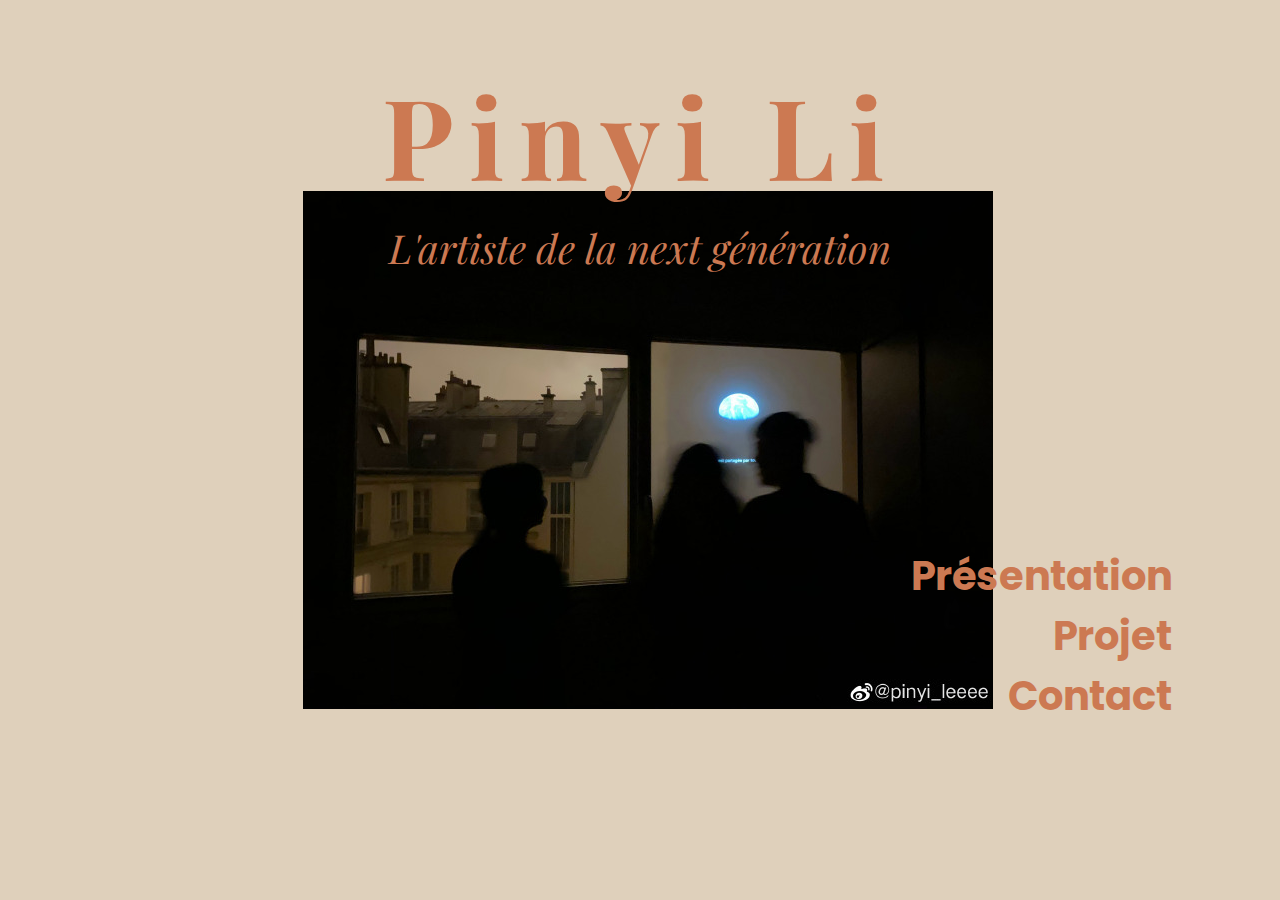
<file: index.html>
<!DOCTYPE html PUBLIC "-//W3C//DTD XHTML 1.0 Transitional//EN" "http://www.w3.org/TR/xhtml1/DTD/xhtml1-transitional.dtd">
<html xmlns="http://www.w3.org/1999/xhtml">

  <head>
    <!-- titre de la page -->
    <title>Pinyi Li</title>
    <!-- métadonné de la page  -->
    <meta name="author" content="Mingyuan" />
    <meta http-equiv="Content-Type" content="text/html; charset=UTF-8" />
    <meta name="keywords" content="piniyi, artiste, art" />

    <!-- lien pour intégrer la police  -->
    <link rel="preconnect" href="https://fonts.gstatic.com" />
    <link href="https://fonts.googleapis.com/css2?family=Permanent+Marker&family=Playfair+Display:ital,wght@0,500;0,800;1,500&family=Poppins:ital,wght@0,400;0,800;1,800&display=swap" rel="stylesheet">
    <!-- lien au css -->
    <link rel="stylesheet" type="text/css" href="style.css" />
    <!-- lien jQuery et index.js -->
    <script src="https://ajax.googleapis.com/ajax/libs/jquery/3.3.1/jquery.min.js" type="text/javascript"></script>
    <script src="index.js" type="text/javascript" charset="utf-8"></script>
  </head>
  <!-- contenu de la page commence ici -->
  <body id="acceuil">
      <div class="slogan"> <!-- un div pour contenir le texte principal-->
        <h1>Pinyi Li</h1>
        <h2>L'artiste de la next génération</h2>
      </div>

      <!-- un div servir comme img de fond-->
      <div class="acceuil-img">
        <img class="acceuil-bg" src="img/acuille_bg.jpg" alt="" />

      </div>

      <div class="acceuil-menu"> <!-- un div pour contenir le texte du menu vertical-->
        <!-- la balise <a> sert à diriger la page vers d'autres pages respectives-->
        <p class="btn-pre"><a href="présentation.html">Présentation</a></p>
        <p class="btn-projet"><a href="projet.html">Projet</a></p>
        <p class="btn-contact"><a href="formulaire.html">Contact</a></p>

      </div>


  </body>
</html>
</file>
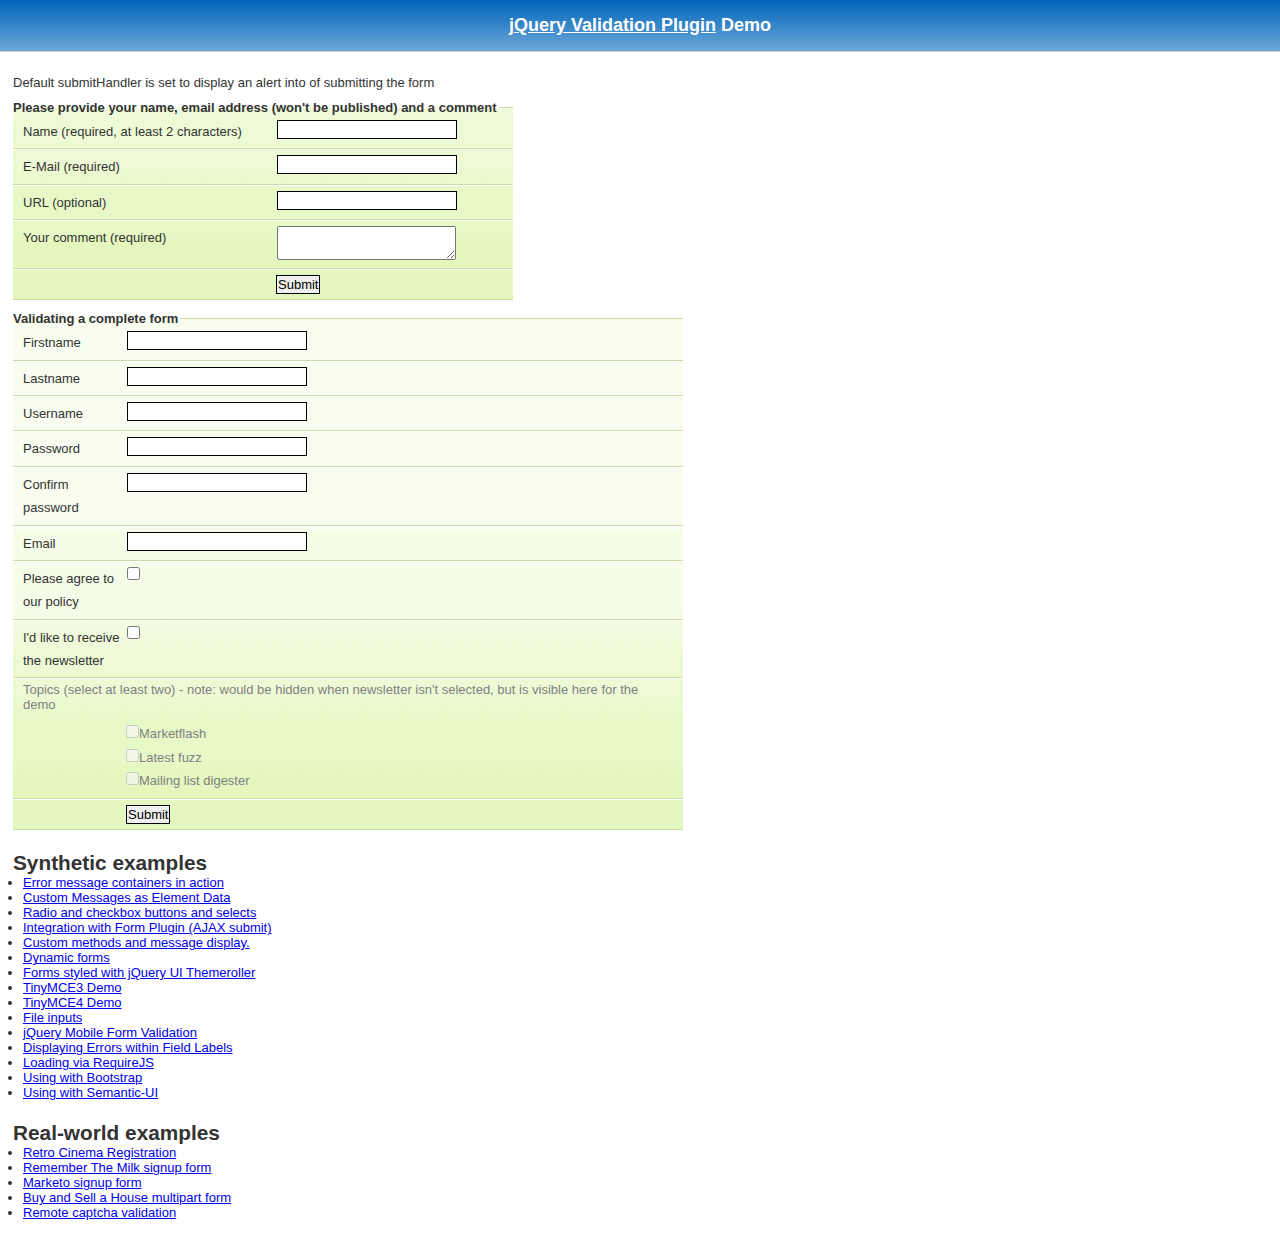
<file: jquery-validation-1.19.1/demo/index.html>
<!DOCTYPE html>
<html lang="en">
<head>
	<meta charset="utf-8">
	<title>jQuery validation plug-in - main demo</title>
	<link rel="stylesheet" href="css/screen.css">
	<script src="../lib/jquery.js"></script>
	<script src="../dist/jquery.validate.js"></script>
	<script>
	$.validator.setDefaults({
		submitHandler: function() {
			alert("submitted!");
		}
	});

	$().ready(function() {
		// validate the comment form when it is submitted
		$("#commentForm").validate();

		// validate signup form on keyup and submit
		$("#signupForm").validate({
			rules: {
				firstname: "required",
				lastname: "required",
				username: {
					required: true,
					minlength: 2
				},
				password: {
					required: true,
					minlength: 5
				},
				confirm_password: {
					required: true,
					minlength: 5,
					equalTo: "#password"
				},
				email: {
					required: true,
					email: true
				},
				topic: {
					required: "#newsletter:checked",
					minlength: 2
				},
				agree: "required"
			},
			messages: {
				firstname: "Please enter your firstname",
				lastname: "Please enter your lastname",
				username: {
					required: "Please enter a username",
					minlength: "Your username must consist of at least 2 characters"
				},
				password: {
					required: "Please provide a password",
					minlength: "Your password must be at least 5 characters long"
				},
				confirm_password: {
					required: "Please provide a password",
					minlength: "Your password must be at least 5 characters long",
					equalTo: "Please enter the same password as above"
				},
				email: "Please enter a valid email address",
				agree: "Please accept our policy",
				topic: "Please select at least 2 topics"
			}
		});

		// propose username by combining first- and lastname
		$("#username").focus(function() {
			var firstname = $("#firstname").val();
			var lastname = $("#lastname").val();
			if (firstname && lastname && !this.value) {
				this.value = firstname + "." + lastname;
			}
		});

		//code to hide topic selection, disable for demo
		var newsletter = $("#newsletter");
		// newsletter topics are optional, hide at first
		var inital = newsletter.is(":checked");
		var topics = $("#newsletter_topics")[inital ? "removeClass" : "addClass"]("gray");
		var topicInputs = topics.find("input").attr("disabled", !inital);
		// show when newsletter is checked
		newsletter.click(function() {
			topics[this.checked ? "removeClass" : "addClass"]("gray");
			topicInputs.attr("disabled", !this.checked);
		});
	});
	</script>
	<style>
	#commentForm {
		width: 500px;
	}
	#commentForm label {
		width: 250px;
	}
	#commentForm label.error, #commentForm input.submit {
		margin-left: 253px;
	}
	#signupForm {
		width: 670px;
	}
	#signupForm label.error {
		margin-left: 10px;
		width: auto;
		display: inline;
	}
	#newsletter_topics label.error {
		display: none;
		margin-left: 103px;
	}
	</style>
</head>
<body>
<h1 id="banner"><a href="https://jqueryvalidation.org/">jQuery Validation Plugin</a> Demo</h1>
<div id="main">
	<p>Default submitHandler is set to display an alert into of submitting the form</p>
	<form class="cmxform" id="commentForm" method="get" action="">
		<fieldset>
			<legend>Please provide your name, email address (won't be published) and a comment</legend>
			<p>
				<label for="cname">Name (required, at least 2 characters)</label>
				<input id="cname" name="name" minlength="2" type="text" required>
			</p>
			<p>
				<label for="cemail">E-Mail (required)</label>
				<input id="cemail" type="email" name="email" required>
			</p>
			<p>
				<label for="curl">URL (optional)</label>
				<input id="curl" type="url" name="url">
			</p>
			<p>
				<label for="ccomment">Your comment (required)</label>
				<textarea id="ccomment" name="comment" required></textarea>
			</p>
			<p>
				<input class="submit" type="submit" value="Submit">
			</p>
		</fieldset>
	</form>
	<form class="cmxform" id="signupForm" method="get" action="">
		<fieldset>
			<legend>Validating a complete form</legend>
			<p>
				<label for="firstname">Firstname</label>
				<input id="firstname" name="firstname" type="text">
			</p>
			<p>
				<label for="lastname">Lastname</label>
				<input id="lastname" name="lastname" type="text">
			</p>
			<p>
				<label for="username">Username</label>
				<input id="username" name="username" type="text">
			</p>
			<p>
				<label for="password">Password</label>
				<input id="password" name="password" type="password">
			</p>
			<p>
				<label for="confirm_password">Confirm password</label>
				<input id="confirm_password" name="confirm_password" type="password">
			</p>
			<p>
				<label for="email">Email</label>
				<input id="email" name="email" type="email">
			</p>
			<p>
				<label for="agree">Please agree to our policy</label>
				<input type="checkbox" class="checkbox" id="agree" name="agree">
			</p>
			<p>
				<label for="newsletter">I'd like to receive the newsletter</label>
				<input type="checkbox" class="checkbox" id="newsletter" name="newsletter">
			</p>
			<fieldset id="newsletter_topics">
				<legend>Topics (select at least two) - note: would be hidden when newsletter isn't selected, but is visible here for the demo</legend>
				<label for="topic_marketflash">
					<input type="checkbox" id="topic_marketflash" value="marketflash" name="topic">Marketflash
				</label>
				<label for="topic_fuzz">
					<input type="checkbox" id="topic_fuzz" value="fuzz" name="topic">Latest fuzz
				</label>
				<label for="topic_digester">
					<input type="checkbox" id="topic_digester" value="digester" name="topic">Mailing list digester
				</label>
				<label for="topic" class="error">Please select at least two topics you'd like to receive.</label>
			</fieldset>
			<p>
				<input class="submit" type="submit" value="Submit">
			</p>
		</fieldset>
	</form>
	<h3>Synthetic examples</h3>
	<ul>
		<li><a href="errorcontainer-demo.html">Error message containers in action</a>
		</li>
		<li><a href="custom-messages-data-demo.html">Custom Messages as Element Data</a>
		</li>
		<li><a href="radio-checkbox-select-demo.html">Radio and checkbox buttons and selects</a>
		</li>
		<li><a href="ajaxSubmit-integration-demo.html">Integration with Form Plugin (AJAX submit)</a>
		</li>
		<li><a href="custom-methods-demo.html">Custom methods and message display.</a>
		</li>
		<li><a href="dynamic-totals.html">Dynamic forms</a>
		</li>
		<li><a href="themerollered.html">Forms styled with jQuery UI Themeroller</a>
		</li>
		<li><a href="tinymce/">TinyMCE3 Demo</a>
		</li>
		<li><a href="tinymce4/">TinyMCE4 Demo</a>
		</li>
		<li><a href="file_input.html">File inputs</a>
		</li>
		<li><a href="jquerymobile.html">jQuery Mobile Form Validation</a>
		</li>
		<li><a href="errors-within-labels.html">Displaying Errors within Field Labels</a>
		</li>
		<li><a href="requirejs/index.html">Loading via RequireJS</a>
		</li>
		<li><a href="bootstrap/index.html">Using with Bootstrap</a>
		</li>
		<li><a href="semantic-ui/index.html">Using with Semantic-UI</a>
		</li>
	</ul>
	<h3>Real-world examples</h3>
	<ul>
		<li><a href="cinema/">Retro Cinema Registration</a></li>
		<li><a href="milk/">Remember The Milk signup form</a></li>
		<li><a href="marketo/">Marketo signup form</a></li>
		<li><a href="multipart/">Buy and Sell a House multipart form</a></li>
		<li><a href="captcha/">Remote captcha validation</a></li>
	</ul>
</div>
</body>
</html>
</file>
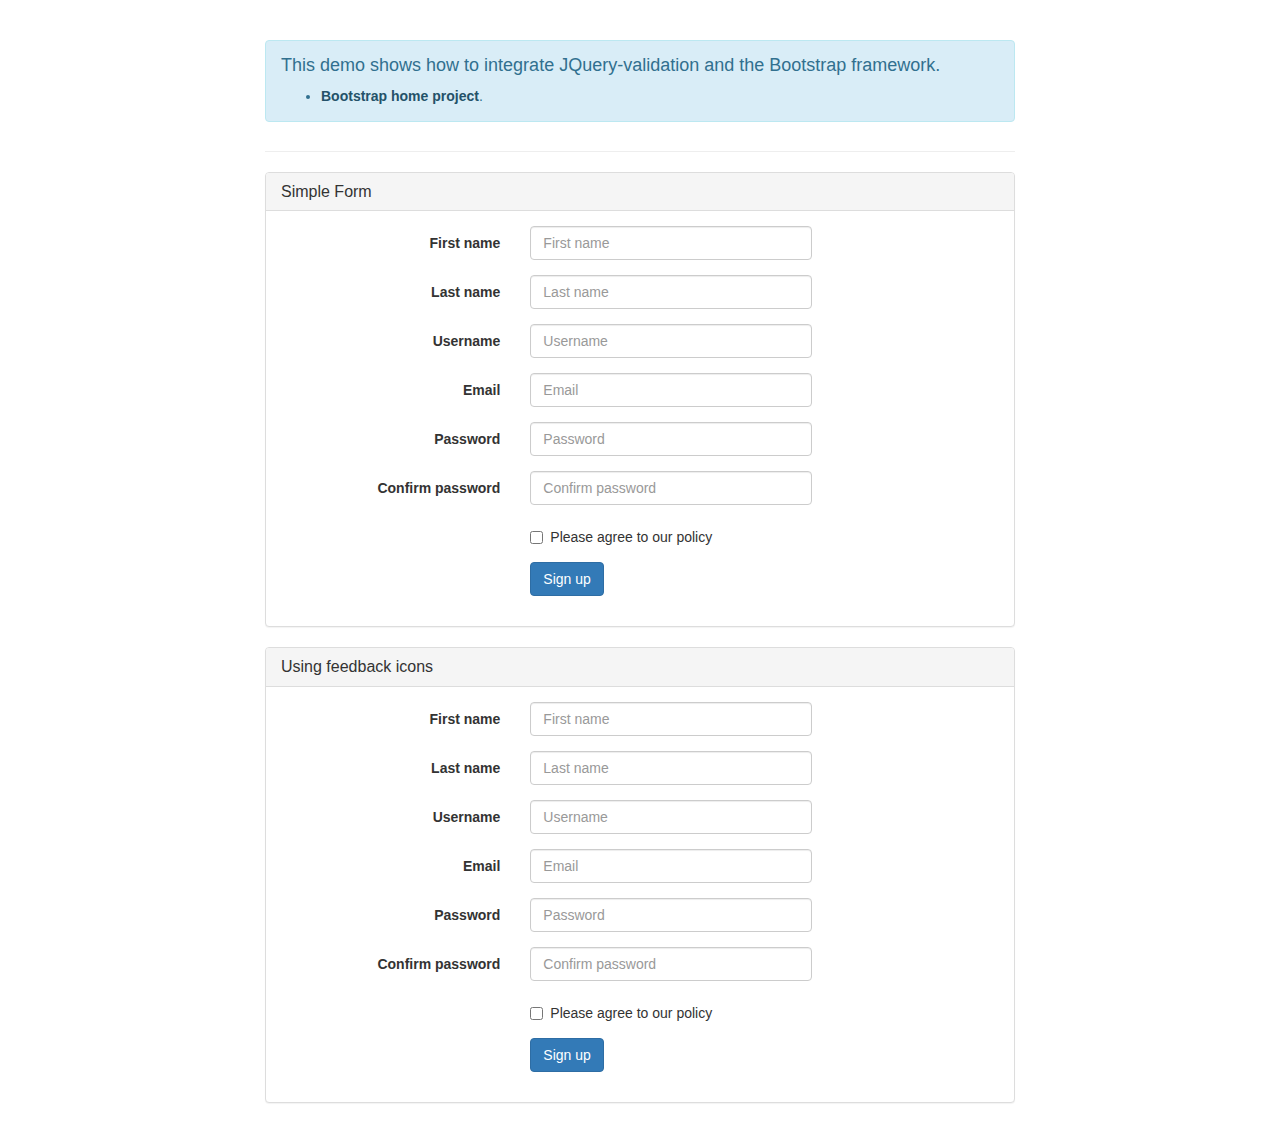
<file: jquery-validation-1.19.1/demo/bootstrap/index.html>
<!DOCTYPE html>
<html>
<head>
	<title>JQuery-validation demo | Bootstrap</title>

	<link rel="stylesheet" href="https://maxcdn.bootstrapcdn.com/bootstrap/3.3.5/css/bootstrap.min.css" />

	<script type="text/javascript" src="../../lib/jquery-1.11.1.js"></script>
	<script type="text/javascript" src="../../dist/jquery.validate.js"></script>
</head>
<body>
	<div class="container">
		<div class="row">
			<div class="col-sm-8 col-sm-offset-2">
				<div class="page-header">
					<div class="alert alert-info" role="alert">
						<h4>This demo shows how to integrate JQuery-validation and the Bootstrap framework.</h4>
						<ul>
							<li><a href="https://getbootstrap.com/" class="alert-link">Bootstrap home project</a>.</li>
						</ul>
					</div>
				</div>

				<div class="panel panel-default">
					<div class="panel-heading">
						<h3 class="panel-title">Simple Form</h3>
					</div>
					<div class="panel-body">
						<form id="signupForm" method="post" class="form-horizontal" action="">
							<div class="form-group">
								<label class="col-sm-4 control-label" for="firstname">First name</label>
								<div class="col-sm-5">
									<input type="text" class="form-control" id="firstname" name="firstname" placeholder="First name" />
								</div>
							</div>

							<div class="form-group">
								<label class="col-sm-4 control-label" for="lastname">Last name</label>
								<div class="col-sm-5">
									<input type="text" class="form-control" id="lastname" name="lastname" placeholder="Last name" />
								</div>
							</div>

							<div class="form-group">
								<label class="col-sm-4 control-label" for="username">Username</label>
								<div class="col-sm-5">
									<input type="text" class="form-control" id="username" name="username" placeholder="Username" />
								</div>
							</div>

							<div class="form-group">
								<label class="col-sm-4 control-label" for="email">Email</label>
								<div class="col-sm-5">
									<input type="text" class="form-control" id="email" name="email" placeholder="Email" />
								</div>
							</div>

							<div class="form-group">
								<label class="col-sm-4 control-label" for="password">Password</label>
								<div class="col-sm-5">
									<input type="password" class="form-control" id="password" name="password" placeholder="Password" />
								</div>
							</div>

							<div class="form-group">
								<label class="col-sm-4 control-label" for="confirm_password">Confirm password</label>
								<div class="col-sm-5">
									<input type="password" class="form-control" id="confirm_password" name="confirm_password" placeholder="Confirm password" />
								</div>
							</div>

							<div class="form-group">
								<div class="col-sm-5 col-sm-offset-4">
									<div class="checkbox">
										<label>
											<input type="checkbox" id="agree" name="agree" value="agree" />Please agree to our policy
										</label>
									</div>
								</div>
							</div>

							<div class="form-group">
								<div class="col-sm-9 col-sm-offset-4">
									<button type="submit" class="btn btn-primary" name="signup" value="Sign up">Sign up</button>
								</div>
							</div>
						</form>
					</div>
				</div>

				<div class="panel panel-default">
					<div class="panel-heading">
						<h3 class="panel-title">Using feedback icons</h3>
					</div>
					<div class="panel-body">
						<form id="signupForm1" method="post" class="form-horizontal" action="">
							<div class="form-group">
								<label class="col-sm-4 control-label" for="firstname1">First name</label>
								<div class="col-sm-5">
									<input type="text" class="form-control" id="firstname1" name="firstname1" placeholder="First name" />
								</div>
							</div>

							<div class="form-group">
								<label class="col-sm-4 control-label" for="lastname1">Last name</label>
								<div class="col-sm-5">
									<input type="text" class="form-control" id="lastname1" name="lastname1" placeholder="Last name" />
								</div>
							</div>

							<div class="form-group">
								<label class="col-sm-4 control-label" for="username1">Username</label>
								<div class="col-sm-5">
									<input type="text" class="form-control" id="username1" name="username1" placeholder="Username" />
								</div>
							</div>

							<div class="form-group">
								<label class="col-sm-4 control-label" for="email1">Email</label>
								<div class="col-sm-5">
									<input type="text" class="form-control" id="email1" name="email1" placeholder="Email" />
								</div>
							</div>

							<div class="form-group">
								<label class="col-sm-4 control-label" for="password1">Password</label>
								<div class="col-sm-5">
									<input type="password" class="form-control" id="password1" name="password1" placeholder="Password" />
								</div>
							</div>

							<div class="form-group">
								<label class="col-sm-4 control-label" for="confirm_password1">Confirm password</label>
								<div class="col-sm-5">
									<input type="password" class="form-control" id="confirm_password1" name="confirm_password1" placeholder="Confirm password" />
								</div>
							</div>

							<div class="form-group">
								<div class="col-sm-5 col-sm-offset-4">
									<div class="checkbox">
										<label>
											<input type="checkbox" id="agree1" name="agree1" value="agree" />Please agree to our policy
										</label>
									</div>
								</div>
							</div>

							<div class="form-group">
								<div class="col-sm-9 col-sm-offset-4">
									<button type="submit" class="btn btn-primary" name="signup1" value="Sign up">Sign up</button>
								</div>
							</div>
						</form>
					</div>
				</div>
			</div>
		</div>
	</div>
	<script type="text/javascript">
		$.validator.setDefaults( {
			submitHandler: function () {
				alert( "submitted!" );
			}
		} );

		$( document ).ready( function () {
			$( "#signupForm" ).validate( {
				rules: {
					firstname: "required",
					lastname: "required",
					username: {
						required: true,
						minlength: 2
					},
					password: {
						required: true,
						minlength: 5
					},
					confirm_password: {
						required: true,
						minlength: 5,
						equalTo: "#password"
					},
					email: {
						required: true,
						email: true
					},
					agree: "required"
				},
				messages: {
					firstname: "Please enter your firstname",
					lastname: "Please enter your lastname",
					username: {
						required: "Please enter a username",
						minlength: "Your username must consist of at least 2 characters"
					},
					password: {
						required: "Please provide a password",
						minlength: "Your password must be at least 5 characters long"
					},
					confirm_password: {
						required: "Please provide a password",
						minlength: "Your password must be at least 5 characters long",
						equalTo: "Please enter the same password as above"
					},
					email: "Please enter a valid email address",
					agree: "Please accept our policy"
				},
				errorElement: "em",
				errorPlacement: function ( error, element ) {
					// Add the `help-block` class to the error element
					error.addClass( "help-block" );

					if ( element.prop( "type" ) === "checkbox" ) {
						error.insertAfter( element.parent( "label" ) );
					} else {
						error.insertAfter( element );
					}
				},
				highlight: function ( element, errorClass, validClass ) {
					$( element ).parents( ".col-sm-5" ).addClass( "has-error" ).removeClass( "has-success" );
				},
				unhighlight: function (element, errorClass, validClass) {
					$( element ).parents( ".col-sm-5" ).addClass( "has-success" ).removeClass( "has-error" );
				}
			} );

			$( "#signupForm1" ).validate( {
				rules: {
					firstname1: "required",
					lastname1: "required",
					username1: {
						required: true,
						minlength: 2
					},
					password1: {
						required: true,
						minlength: 5
					},
					confirm_password1: {
						required: true,
						minlength: 5,
						equalTo: "#password1"
					},
					email1: {
						required: true,
						email: true
					},
					agree1: "required"
				},
				messages: {
					firstname1: "Please enter your firstname",
					lastname1: "Please enter your lastname",
					username1: {
						required: "Please enter a username",
						minlength: "Your username must consist of at least 2 characters"
					},
					password1: {
						required: "Please provide a password",
						minlength: "Your password must be at least 5 characters long"
					},
					confirm_password1: {
						required: "Please provide a password",
						minlength: "Your password must be at least 5 characters long",
						equalTo: "Please enter the same password as above"
					},
					email1: "Please enter a valid email address",
					agree1: "Please accept our policy"
				},
				errorElement: "em",
				errorPlacement: function ( error, element ) {
					// Add the `help-block` class to the error element
					error.addClass( "help-block" );

					// Add `has-feedback` class to the parent div.form-group
					// in order to add icons to inputs
					element.parents( ".col-sm-5" ).addClass( "has-feedback" );

					if ( element.prop( "type" ) === "checkbox" ) {
						error.insertAfter( element.parent( "label" ) );
					} else {
						error.insertAfter( element );
					}

					// Add the span element, if doesn't exists, and apply the icon classes to it.
					if ( !element.next( "span" )[ 0 ] ) {
						$( "<span class='glyphicon glyphicon-remove form-control-feedback'></span>" ).insertAfter( element );
					}
				},
				success: function ( label, element ) {
					// Add the span element, if doesn't exists, and apply the icon classes to it.
					if ( !$( element ).next( "span" )[ 0 ] ) {
						$( "<span class='glyphicon glyphicon-ok form-control-feedback'></span>" ).insertAfter( $( element ) );
					}
				},
				highlight: function ( element, errorClass, validClass ) {
					$( element ).parents( ".col-sm-5" ).addClass( "has-error" ).removeClass( "has-success" );
					$( element ).next( "span" ).addClass( "glyphicon-remove" ).removeClass( "glyphicon-ok" );
				},
				unhighlight: function ( element, errorClass, validClass ) {
					$( element ).parents( ".col-sm-5" ).addClass( "has-success" ).removeClass( "has-error" );
					$( element ).next( "span" ).addClass( "glyphicon-ok" ).removeClass( "glyphicon-remove" );
				}
			} );
		} );
	</script>
</body>
</html>
</file>
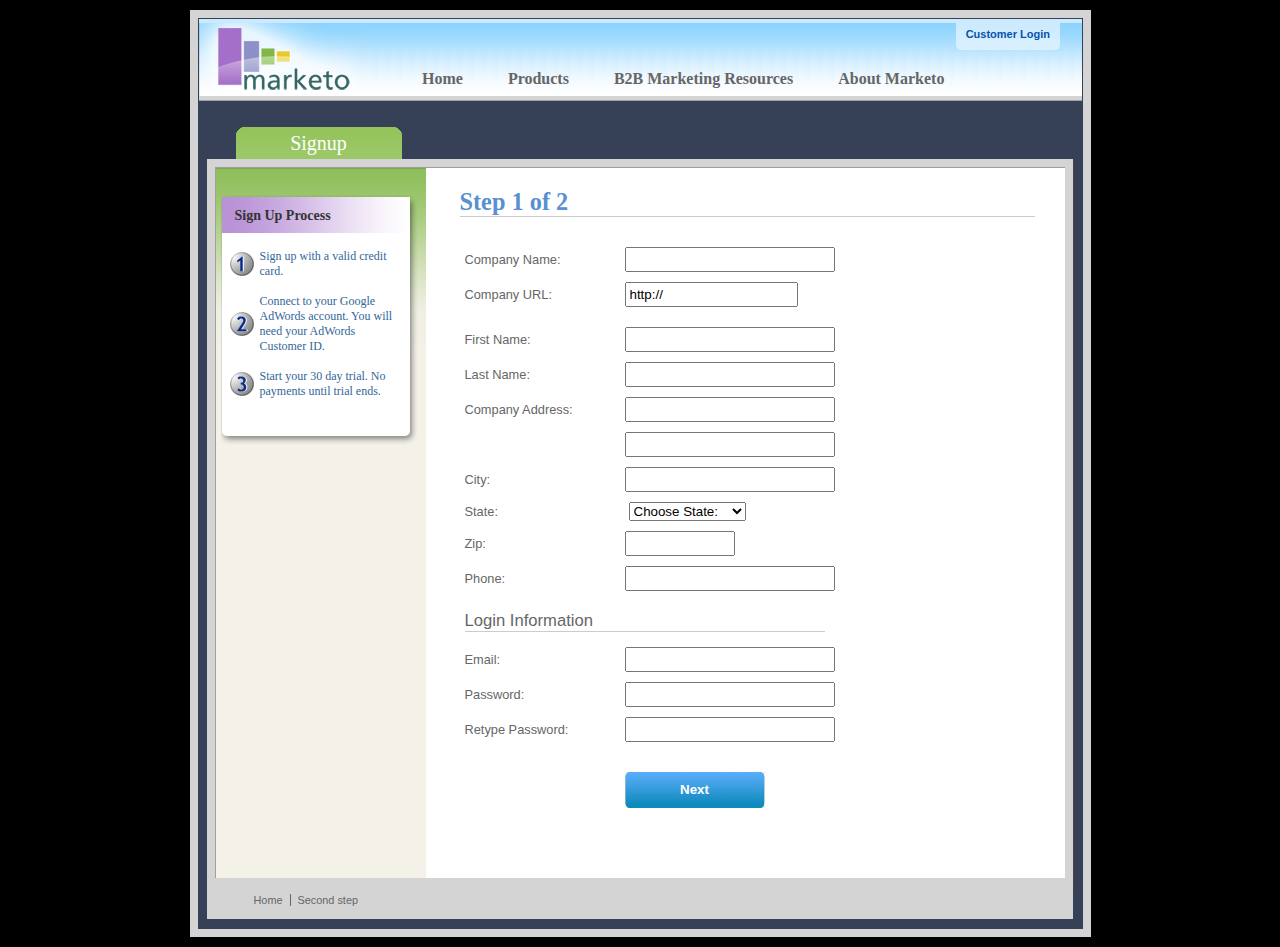
<file: jquery-validation-1.19.1/demo/marketo/index.html>
<!DOCTYPE html>
<html lang="en">
<head>
	<meta charset="utf-8">
	<title>Subscription Signup | Marketo</title>
	<script src="../../lib/jquery.js"></script>
	<script src="../../lib/jquery.mockjax.js"></script>
	<script src="../../dist/jquery.validate.js"></script>
	<script src="jquery.maskedinput.js"></script>
	<script src="mktSignup.js"></script>
	<link rel="stylesheet" href="stylesheet.css">
</head>
<body>
<!-- start page wrapper -->
<div id="letterbox">
	<!-- start header container -->
	<div id="header-background">
		<div class="nav-global-container">
			<div class="login">
				<a href="#">
					<span></span>Customer Login</a>
			</div>
			<div class="logo">
				<a href="#">
					<img src="images/logo_marketo.gif" width="168" height="73" alt="Marketo">
				</a>
			</div>
			<div class="nav-global">
				<ul>
					<li>
						<a href="#" class="nav-g01">
							<span></span>Home</a>
					</li>
					<li>
						<a href="#" class="nav-g02">
							<span></span>Products</a>
					</li>
					<li>
						<a href="#" class="nav-g04">
							<span></span>B2B Marketing Resources</a>
					</li>
					<li>
						<a href="#" class="nav-g05">
							<span></span>About Marketo</a>
					</li>
				</ul>
			</div>
		</div>
	</div>
	<!-- end header container -->
	<div class="line-grey-tier"></div>
	<!-- start page container 2 div-->
	<div id="page-container" class="resize">
		<div id="page-content-inner" class="resize">
			<!-- start col-main -->
			<div id="col-main" class="resize" style="">
				<!-- start main content -->
				<div class="main-content resize">
					<div class="action-container" style="display:none;"></div>
					<h1>Step 1 of 2</h1>
					<p>
					</p>
					<br clear="all">
					<div>
						<form id="profileForm" type="actionForm" action="step2.htm" method="get">
							<div class="error" style="display:none;">
								<img src="images/warning.gif" alt="Warning!" width="24" height="24" style="float:left; margin: -5px 10px 0px 0px;">
								<span></span>.
								<br clear="all">
							</div>
							<table cellpadding="0" cellspacing="0" border="0">
								<tr>
									<td class="label">
										<label for="co_name">Company Name:</label>
									</td>
									<td class="field">
										<input id="co_name" class="required" maxlength="40" name="co_name" size="20" type="text" tabindex="1" value="">
									</td>
								</tr>
								<tr>
									<td class="label">
										<label for="co_url">Company URL:</label>
									</td>
									<td class="field">
										<input id="co_url" class="required defaultInvalid url" maxlength="40" name="co_url" style="width:163px" type="text" tabindex="2" value="http://">
									</td>
								</tr>
								<tr>
									<td>
									<td>
								</tr>
								<tr>
									<td class="label">
										<label for="first_name">First Name:</label>
									</td>
									<td class="field">
										<input id="first_name" class="required" maxlength="40" name="first_name" size="20" type="text" tabindex="3" value="">
									</td>
								</tr>
								<tr>
									<td class="label">
										<label for="last_name">Last Name:</label>
									</td>
									<td class="field">
										<input id="last_name" class="required" maxlength="40" name="last_name" size="20" type="text" tabindex="4" value="">
									</td>
								</tr>
								<tr>
									<td class="label">
										<label for="address1">Company Address:</label>
									</td>
									<td class="field">
										<input maxlength="40" class="required" name="address1" size="20" type="text" tabindex="5" value="">
									</td>
								</tr>
								<tr>
									<td class="label"></td>
									<td class="field">
										<input maxlength="40" name="address2" size="20" type="text" tabindex="6" value="">
									</td>
								</tr>
								<tr>
									<td class="label">
										<label for="city">City:</label>
									</td>
									<td class="field">
										<input maxlength="40" class="required" name="city" size="20" type="text" tabindex="7" value="">
									</td>
								</tr>
								<tr>
									<td class="label">
										<label for="state">State:</label>
									</td>
									<td class="field">
										<select id="state" class="required" name="state" style="margin-left: 4px;" tabindex="8">
											<option value="">Choose State:</option>
											<option value="AL">Alabama</option>
											<option value="AK">Alaska</option>
											<option value="AZ">Arizona</option>
											<option value="AR">Arkansas</option>
											<option value="CA">California</option>
											<option value="CO">Colorado</option>
											<option value="CT">Connecticut</option>
											<option value="DE">Delaware</option>
											<option value="FL">Florida</option>
											<option value="GA">Georgia</option>
											<option value="HI">Hawaii</option>
											<option value="ID">Idaho</option>
											<option value="IL">Illinois</option>
											<option value="IN">Indiana</option>
											<option value="IA">Iowa</option>
											<option value="KS">Kansas</option>
											<option value="KY">Kentucky</option>
											<option value="LA">Louisiana</option>
											<option value="ME">Maine</option>
											<option value="MD">Maryland</option>
											<option value="MA">Massachusetts</option>
											<option value="MI">Michigan</option>
											<option value="MN">Minnesota</option>
											<option value="MS">Mississippi</option>
											<option value="MO">Missouri</option>
											<option value="MT">Montana</option>
											<option value="NE">Nebraska</option>
											<option value="NV">Nevada</option>
											<option value="NH">New Hampshire</option>
											<option value="NJ">New Jersey</option>
											<option value="NM">New Mexico</option>
											<option value="NY">New York</option>
											<option value="NC">North Carolina</option>
											<option value="ND">North Dakota</option>
											<option value="OH">Ohio</option>
											<option value="OK">Oklahoma</option>
											<option value="OR">Oregon</option>
											<option value="PA">Pennsylvania</option>
											<option value="RI">Rhode Island</option>
											<option value="SC">South Carolina</option>
											<option value="SD">South Dakota</option>
											<option value="TN">Tennessee</option>
											<option value="TX">Texas</option>
											<option value="UT">Utah</option>
											<option value="VT">Vermont</option>
											<option value="VA">Virginia</option>
											<option value="WA">Washington</option>
											<option value="WV">West Virginia</option>
											<option value="WI">Wisconsin</option>
											<option value="WY">Wyoming</option>
										</select>
									</td>
								</tr>
								<tr>
									<td class="label">
										<label for="zip">Zip:</label>
									</td>
									<td class="field">
										<input maxlength="10" name="zip" style="width: 100px" type="text" class="required zipcode" tabindex="9" value="">
									</td>
								</tr>
								<tr>
									<td class="label">
										<label for="phone">Phone:</label>
									</td>
									<td class="field">
										<input id="phone" maxlength="14" name="phone" type="text" class="required phone" tabindex="10" value="">
									</td>
								</tr>
								<tr>
									<td colspan="2">
										<h2 style="border-bottom: 1px solid #CCCCCC;">Login Information</h2>
									</td>
								</tr>
								<tr>
									<td class="label">
										<label for="email">Email:</label>
									</td>
									<td class="field">
										<input id="email" class="required email" remote="emails.action" maxlength="40" name="email" size="20" type="text" tabindex="11" value="">
									</td>
								</tr>
								<tr>
									<td class="label">
										<label for="password1">Password:</label>
									</td>
									<td class="field">
										<input id="password1" class="required password" maxlength="40" name="password1" size="20" type="password" tabindex="12" value="">
									</td>
								</tr>
								<tr>
									<td class="label">
										<label for="password2">Retype Password:</label>
									</td>
									<td class="field">
										<input id="password2" class="required" equalTo="#password1" maxlength="40" name="password2" size="20" type="password" tabindex="13" value="">
										<div class="formError"></div>
									</td>
								</tr>
								<tr>
									<td></td>
									<td>
										<div class="buttonSubmit">
											<span></span>
											<input class="formButton" type="submit" value="Next" style="width: 140px" tabindex="14">
										</div>
									</td>
								</tr>
							</table>
							<br>
							<br>
						</form>
						<br clear="all">
					</div>
				</div>
				<!-- end main content -->
				<br>
			</div>
			<!-- end col-main -->
			<!-- start left col -->
			<div id="col-left" class="nav-left-back empty resize" style="position: absolute; min-height: 450px;">
				<div class="col-left-header-tab" style="position: absolute;">Signup</div>
				<div class="nav-left"></div>
				<div class="left-nav-callout png" style="top: 15px; margin-bottom: 100px;">
					<img src="images/left-nav-callout-long.png" class="png" alt="">
					<h6>Sign Up Process</h6>
					<a style="background-image: url(images/step1-24.gif); font-weight: normal; text-decoration: none; cursor: default;">Sign up with a valid credit card.</a>
					<a style="background-image: url(images/step2-24.gif); font-weight: normal; text-decoration: none; cursor: default;">Connect to your Google AdWords account.  You will need your AdWords Customer ID.</a>
					<a style="background-image: url(images/step3-24.gif); font-weight: normal; text-decoration: none; cursor: default;">Start your 30 day trial.  No payments until trial ends.</a>
				</div>
				<div class="footerAddress">
					<b>Marketo Inc.</b>
					<br>1710 S. Amphlett Blvd.
					<br>San Mateo, CA 94402 USA
					<br>
				</div>
				<br clear="all">
			</div>
			<!-- end left col -->
		</div>
	</div>
	<!-- end page container 2 divs-->
	<div id="footer-container" align="center">
		<div class="footer">
			<ul>
				<li><a href="..">Home</a>
				</li>
				<li class="line-off"><a href="step2.htm">Second step</a>
				</li>
			</ul>
		</div>
	</div>
	<!-- end page wrapper -->
</div>
</body>
</html>
</file>
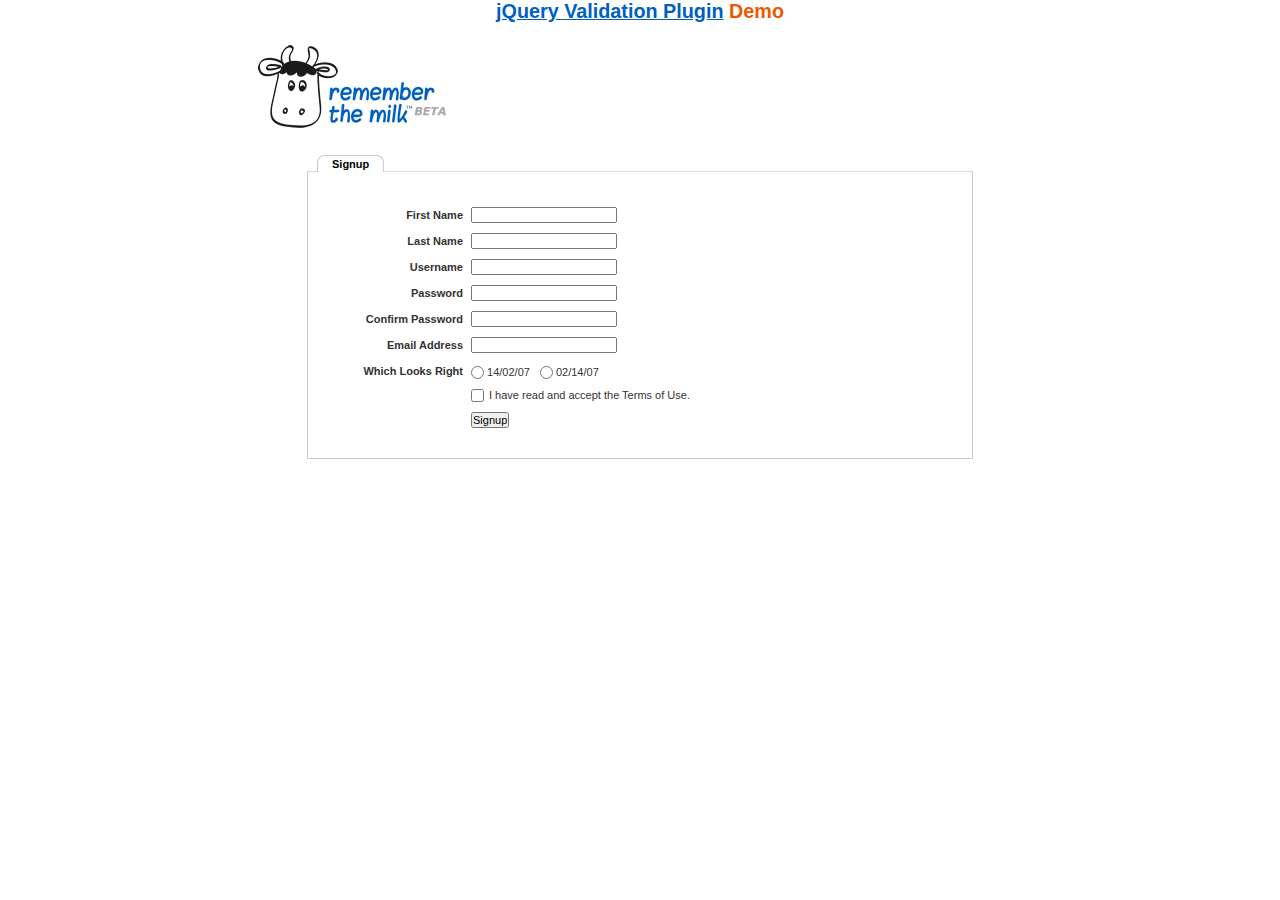
<file: jquery-validation-1.19.1/demo/milk/index.html>
<!DOCTYPE html>
<html lang="en">
<head>
	<meta charset="utf-8">
	<title>Remember The Milk signup form - jQuery Validate plugin demo - with friendly permission from the RTM team</title>
	<link rel="stylesheet" href="milk.css">
	<script src="../../lib/jquery.js"></script>
	<script src="../../lib/jquery.mockjax.js"></script>
	<script src="../../dist/jquery.validate.js"></script>
	<script>
	$(document).ready(function() {
		$.mockjax({
			url: "emails.action",
			response: function(settings) {
				var email = settings.data.email,
					emails = ["glen@marketo.com", "george@bush.gov", "me@god.com", "aboutface@cooper.com", "steam@valve.com", "bill@gates.com"];
				this.responseText = "true";
				if ($.inArray(email, emails) !== -1) {
					this.responseText = "false";
				}
			},
			responseTime: 500
		});

		$.mockjax({
			url: "users.action",
			response: function(settings) {
				var user = settings.data.username,
					users = ["asdf", "Peter", "Peter2", "George"];
				this.responseText = "true";
				if ($.inArray(user, users) !== -1) {
					this.responseText = "false";
				}
			},
			responseTime: 500
		});

		// validate signup form on keyup and submit
		var validator = $("#signupform").validate({
			rules: {
				firstname: "required",
				lastname: "required",
				username: {
					required: true,
					minlength: 2,
					remote: "users.action"
				},
				password: {
					required: true,
					minlength: 5
				},
				password_confirm: {
					required: true,
					minlength: 5,
					equalTo: "#password"
				},
				email: {
					required: true,
					email: true,
					remote: "emails.action"
				},
				dateformat: "required",
				terms: "required"
			},
			messages: {
				firstname: "Enter your firstname",
				lastname: "Enter your lastname",
				username: {
					required: "Enter a username",
					minlength: jQuery.validator.format("Enter at least {0} characters"),
					remote: jQuery.validator.format("{0} is already in use")
				},
				password: {
					required: "Provide a password",
					minlength: jQuery.validator.format("Enter at least {0} characters")
				},
				password_confirm: {
					required: "Repeat your password",
					minlength: jQuery.validator.format("Enter at least {0} characters"),
					equalTo: "Enter the same password as above"
				},
				email: {
					required: "Please enter a valid email address",
					minlength: "Please enter a valid email address",
					remote: jQuery.validator.format("{0} is already in use")
				},
				dateformat: "Choose your preferred dateformat",
				terms: " "
			},
			// the errorPlacement has to take the table layout into account
			errorPlacement: function(error, element) {
				if (element.is(":radio"))
					error.appendTo(element.parent().next().next());
				else if (element.is(":checkbox"))
					error.appendTo(element.next());
				else
					error.appendTo(element.parent().next());
			},
			// specifying a submitHandler prevents the default submit, good for the demo
			submitHandler: function() {
				alert("submitted!");
			},
			// set this class to error-labels to indicate valid fields
			success: function(label) {
				// set &nbsp; as text for IE
				label.html("&nbsp;").addClass("checked");
			},
			highlight: function(element, errorClass) {
				$(element).parent().next().find("." + errorClass).removeClass("checked");
			}
		});

		// propose username by combining first- and lastname
		$("#username").focus(function() {
			var firstname = $("#firstname").val();
			var lastname = $("#lastname").val();
			if (firstname && lastname && !this.value) {
				this.value = (firstname + "." + lastname).toLowerCase();
			}
		});
	});
	</script>
</head>
<body>
<h1 id="banner"><a href="https://jqueryvalidation.org/">jQuery Validation Plugin</a> Demo</h1>
<div id="main">
	<div id="content">
		<div id="header">
			<div id="headerlogo">
				<img src="milk.png" alt="Remember The Milk">
			</div>
		</div>
		<div style="clear: both;">
			<div></div>
		</div>
		<div class="content">
			<div id="signupbox">
				<div id="signuptab">
					<ul>
						<li id="signupcurrent"><a href=" ">Signup</a>
						</li>
					</ul>
				</div>
				<div id="signupwrap">
					<form id="signupform" autocomplete="off" method="get" action="">
						<table>
							<tr>
								<td class="label">
									<label id="lfirstname" for="firstname">First Name</label>
								</td>
								<td class="field">
									<input id="firstname" name="firstname" type="text" value="" maxlength="100">
								</td>
								<td class="status"></td>
							</tr>
							<tr>
								<td class="label">
									<label id="llastname" for="lastname">Last Name</label>
								</td>
								<td class="field">
									<input id="lastname" name="lastname" type="text" value="" maxlength="100">
								</td>
								<td class="status"></td>
							</tr>
							<tr>
								<td class="label">
									<label id="lusername" for="username">Username</label>
								</td>
								<td class="field">
									<input id="username" name="username" type="text" value="" maxlength="50">
								</td>
								<td class="status"></td>
							</tr>
							<tr>
								<td class="label">
									<label id="lpassword" for="password">Password</label>
								</td>
								<td class="field">
									<input id="password" name="password" type="password" maxlength="50" value="">
								</td>
								<td class="status"></td>
							</tr>
							<tr>
								<td class="label">
									<label id="lpassword_confirm" for="password_confirm">Confirm Password</label>
								</td>
								<td class="field">
									<input id="password_confirm" name="password_confirm" type="password" maxlength="50" value="">
								</td>
								<td class="status"></td>
							</tr>
							<tr>
								<td class="label">
									<label id="lemail" for="email">Email Address</label>
								</td>
								<td class="field">
									<input id="email" name="email" type="text" value="" maxlength="150">
								</td>
								<td class="status"></td>
							</tr>
							<tr>
								<td class="label">
									<label>Which Looks Right</label>
								</td>
								<td class="field" colspan="2" style="vertical-align: top; padding-top: 2px;">
									<table>
										<tbody>
											<tr>
												<td style="padding-right: 5px;">
													<input id="dateformat_eu" name="dateformat" type="radio" value="0">
													<label id="ldateformat_eu" for="dateformat_eu">14/02/07</label>
												</td>
												<td style="padding-left: 5px;">
													<input id="dateformat_am" name="dateformat" type="radio" value="1">
													<label id="ldateformat_am" for="dateformat_am">02/14/07</label>
												</td>
												<td>
												</td>
											</tr>
										</tbody>
									</table>
								</td>
							</tr>
							<tr>
								<td class="label">&nbsp;</td>
								<td class="field" colspan="2">
									<div id="termswrap">
										<input id="terms" type="checkbox" name="terms">
										<label id="lterms" for="terms">I have read and accept the Terms of Use.</label>
									</div>
									<!-- /termswrap -->
								</td>
							</tr>
							<tr>
								<td class="label">
									<label id="lsignupsubmit" for="signupsubmit">Signup</label>
								</td>
								<td class="field" colspan="2">
									<input id="signupsubmit" name="signup" type="submit" value="Signup">
								</td>
							</tr>
						</table>
					</form>
				</div>
			</div>
		</div>
	</div>
</div>
</body>
</html>
</file>
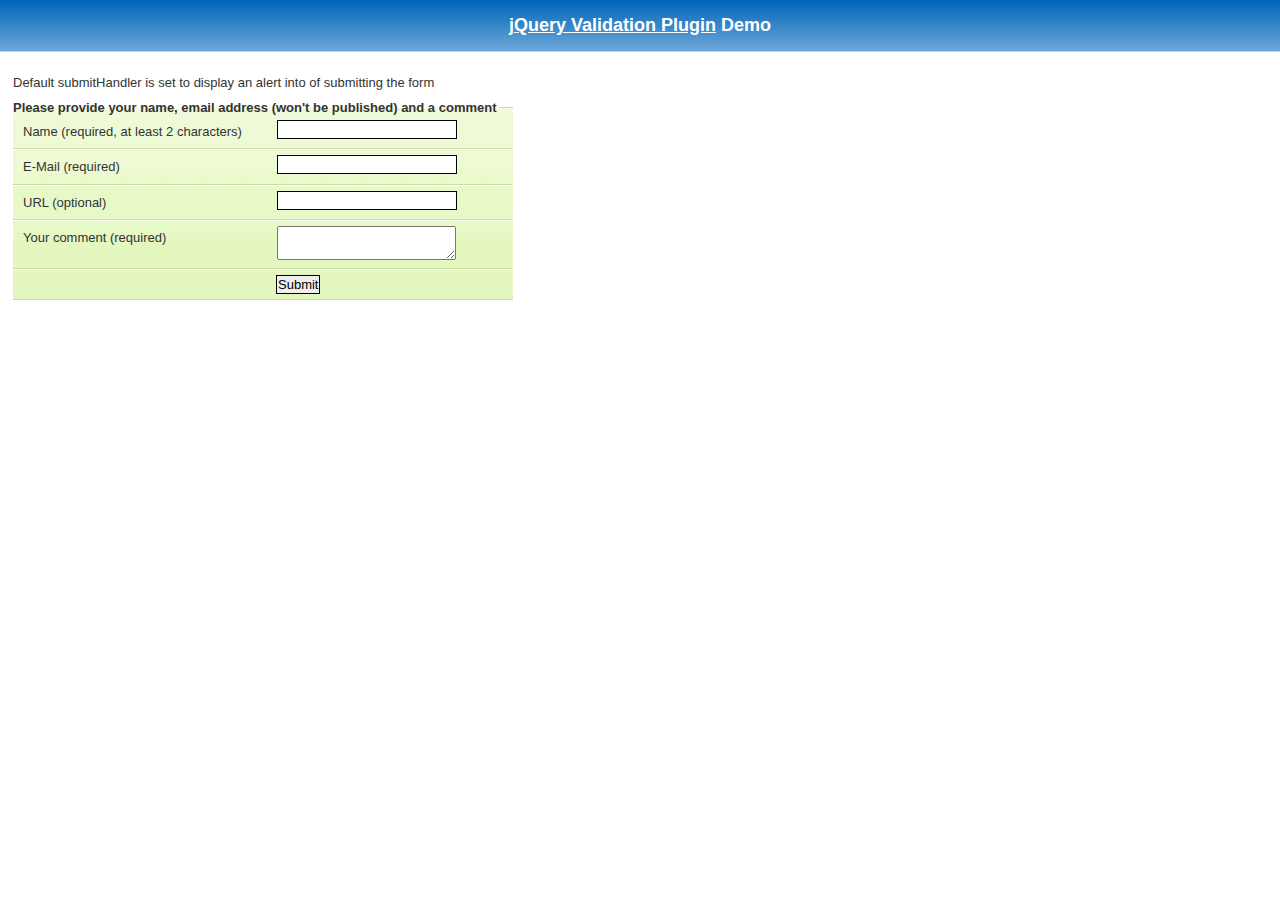
<file: jquery-validation-1.19.1/demo/requirejs/index.html>
<!DOCTYPE html>
<html lang="en">
	<head>
		<meta charset="utf-8">
		<title>jQuery validation plug-in - requirejs demo</title>

		<link rel="stylesheet" href="../css/screen.css">

		<style type="text/css">
			#commentForm { width: 500px; }
			#commentForm label { width: 250px; }
			#commentForm label.error, #commentForm input.submit { margin-left: 253px; }
		</style>
</head>
<body>

	<h1 id="banner"><a href="https://jqueryvalidation.org/">jQuery Validation Plugin</a> Demo</h1>
	<div id="main">

		<p>Default submitHandler is set to display an alert into of submitting the form</p>
		<form class="cmxform" id="commentForm" method="get" action="">
			<fieldset>
				<legend>Please provide your name, email address (won't be published) and a comment</legend>
				<p>
					<label for="cname">Name (required, at least 2 characters)</label>
					<input id="cname" name="name" minlength="2" type="text" required>
				</p>
				<p>
					<label for="cemail">E-Mail (required)</label>
					<input id="cemail" type="email" name="email" required>
				</p>
				<p>
					<label for="curl">URL (optional)</label>
					<input id="curl" type="url" name="url">
				</p>
				<p>
					<label for="ccomment">Your comment (required)</label>
					<textarea id="ccomment" name="comment" required></textarea>
				</p>
				<p>
					<input class="submit" type="submit" value="Submit">
				</p>
			</fieldset>
		</form>

		<script>
		var require = {
			paths: {
				"jquery": "../../lib/jquery-3.1.1"
			}
		};
		</script>
		<script src="../../lib/require.js" data-main="app.js"></script>
	</div>
</body>
</html>
</file>
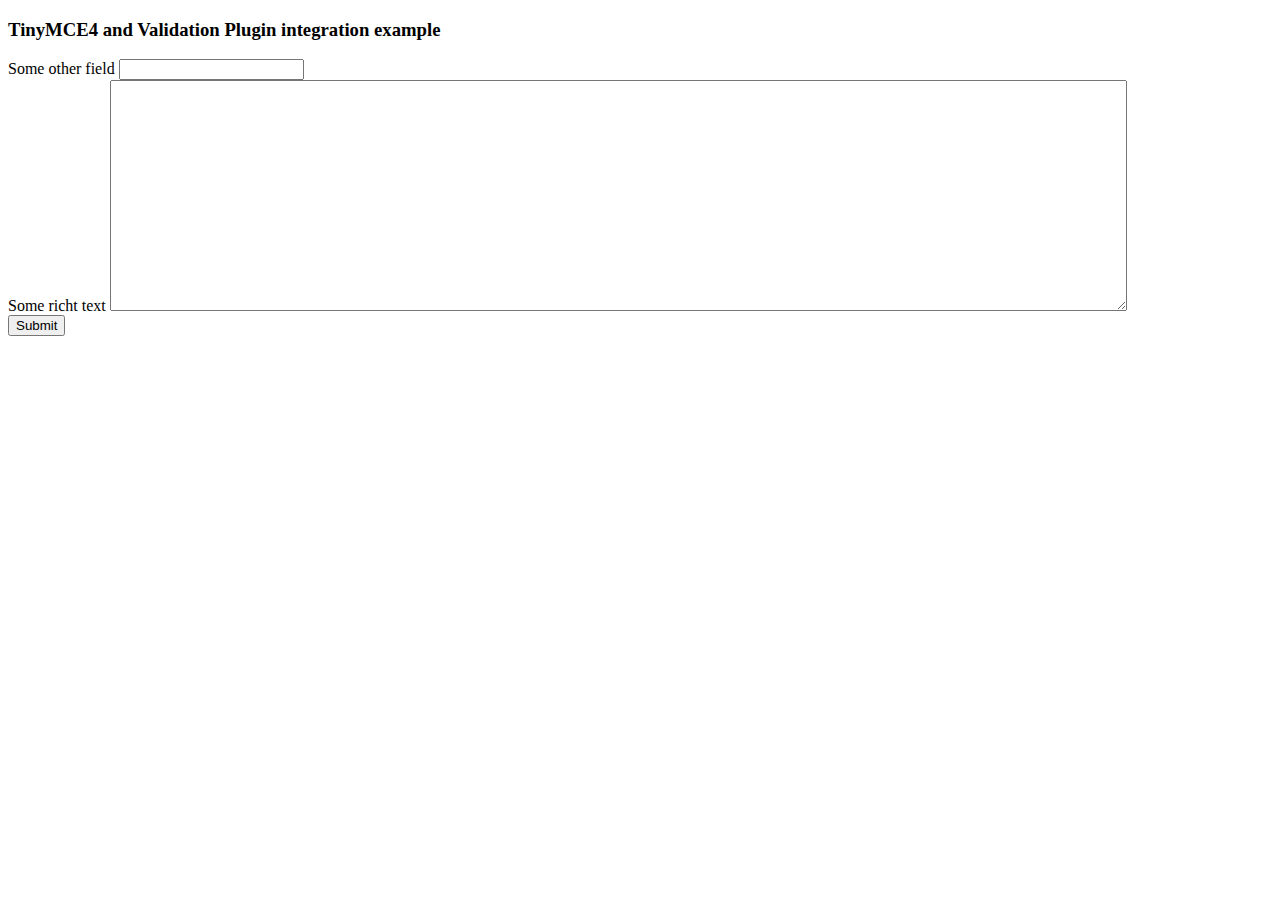
<file: jquery-validation-1.19.1/demo/tinymce4/index.html>
<!doctype html>
<html lang="en">
<head>
	<meta charset="utf-8">
	<title>jQuery Validation plugin: integration with TinyMCE</title>
	<script src="../../lib/jquery.js"></script>
	<script src="../../dist/jquery.validate.js"></script>
	<script src="//tinymce.cachefly.net/4.1/tinymce.min.js"></script>
	<script>
	tinymce.init({
		mode: "textareas",

		setup: function(editor) {
			editor.on('change', function(e) {
				tinymce.triggerSave();
				$("#" + editor.id).valid();
			});
		}

	});
	$(function() {
		var validator = $("#myform").submit(function() {
			// update underlying textarea before submit validation
			tinyMCE.triggerSave();
		}).validate({
			ignore: "",
			rules: {
				title: "required",
				content: "required"
			},
			errorPlacement: function(label, element) {
				// position error label after generated textarea
				if (element.is("textarea")) {
					label.insertAfter(element.next());
				} else {
					label.insertAfter(element)
				}
			}
		});
		validator.focusInvalid = function() {
			// put focus on tinymce on submit validation
			if (this.settings.focusInvalid) {
				try {
					var toFocus = $(this.findLastActive() || this.errorList.length && this.errorList[0].element || []);
					if (toFocus.is("textarea")) {
						tinyMCE.get(toFocus.attr("id")).focus();
					} else {
						toFocus.filter(":visible").focus();
					}
				} catch (e) {
					// ignore IE throwing errors when focusing hidden elements
				}
			}
		}
	})
	</script>
	<!-- /TinyMCE -->
</head>
<body>
<form id="myform" action="">
	<h3>TinyMCE4 and Validation Plugin integration example</h3>
	<label>Some other field</label>
	<input name="title">
	<br>
	<label>Some richt text</label>
	<textarea id="content" name="content" rows="15" cols="80" style="width: 80%"></textarea>
	<br>
	<input type="submit" name="save" value="Submit">
</form>
</body>
</html>
</file>
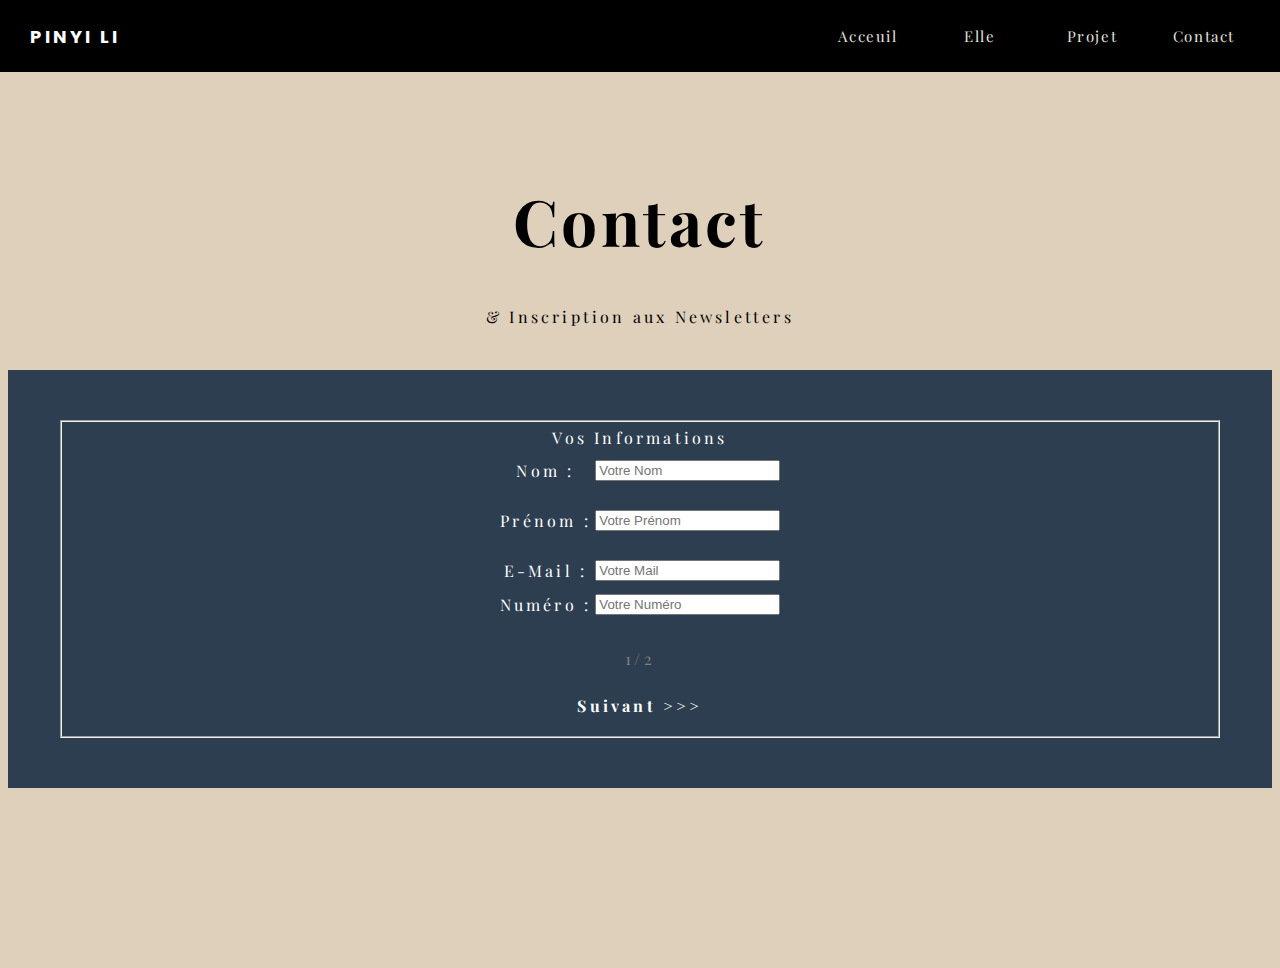
<file: formulaire.html>
<!DOCTYPE html PUBLIC "-//W3C//DTD XHTML 1.0 Transitional//EN" "http://www.w3.org/TR/xhtml1/DTD/xhtml1-transitional.dtd">
<html xmlns="http://www.w3.org/1999/xhtml">

<head>
  <!-- titre de la page -->
  <title>Pinyi Li - Contact</title>
  <!-- métadonné de la page  -->
  <meta name="author" content="Mingyuan" />
  <meta http-equiv="Content-Type" content="text/html; charset=UTF-8" />
  <meta name="keywords" content="piniyi, artiste, art" />

  <!-- lien pour intégrer la police  -->
  <link rel="preconnect" href="https://fonts.gstatic.com" />
  <link href="https://fonts.googleapis.com/css2?family=Permanent+Marker&family=Playfair+Display:ital,wght@0,500;0,800;1,500&family=Poppins:ital,wght@0,400;0,800;1,800&display=swap" rel="stylesheet" />

  <!-- Bootstrap CSS -->
  <!-- J'ai utilisé Bootstrap que pour la partie carrousel mais bizzarement cela change un peu la position de mon menu horizontal original et je n'arrive pas à le corrigé. j'ai donc décidé de mettre ce lien dans tous les pages pour la cohérence -->
  <link href="https://cdn.jsdelivr.net/npm/bootstrap@5.0.0-beta1/dist/css/bootstrap.min.css" rel="stylesheet" integrity="sha384-giJF6kkoqNQ00vy+HMDP7azOuL0xtbfIcaT9wjKHr8RbDVddVHyTfAAsrekwKmP1" crossorigin="anonymous" />
  <!-- lien au css -->
  <link rel="stylesheet" type="text/css" href="style.css" />
</head>
<!-- contenu de la page commence ici -->

<body>
  <!-- créer un menu horizontal fixe en haut de la page avec liste-->
  <div class="nav-bar">
    <div class="logo">
      <a href="index.html">PINYI LI</a>
    </div>
    <ul class="nav-items">
      <li>
        <a href="index.html">Acceuil</a>
      </li>

      <li>
        <a href="présentation.html">Elle</a>
      </li>
      <li>
        <a href="projet.html">Projet</a>
      </li>

      <li>
        <a href="formulaire.html">Contact</a>
      </li>
    </ul>
  </div>

  <!-- titre du page -->
  <div class="titre-formulaire">
    <h1>Contact</h1>
    <p>& Inscription aux Newsletters</p>
  </div>

  <!-- un div pour contenir le formulaire -->
  <div class="formulaire-main">
    <!-- formulaire commence ici-->
    <form class="" name="contact-form" action="formulaire.html" method="post">

      <fieldset>
        <!-- je divise le fommulaire en 3 parties, chacune dans un div, pour réaliser show() et hide()-->
        <div class="form_p1">
          <!-- une balise legend pour chaque partie-->
          <legend>Vos Informations</legend>
          <!-- j'utilise une baslie table pour organiser le placement des balises label et inputs -->
          <table>
            <tr>
              <td><label for="">Nom : </label> </td>
              <td><input class="input-nom" type="text" name="nom" placeholder="Votre Nom"></td>
            </tr>
            <tr>
              <td><label for="">Prénom : </label> </td>
              <td><input class="input-prenom" type="text" name="prénom" placeholder="Votre Prénom"></td>
            </tr>
            <tr>
              <td><label for="">E-Mail : </label> </td>
              <td><input class="input-mail" type="text" name="mail" placeholder="Votre Mail"></td>
            </tr>
            <tr>
              <td><label for="">Numéro : </label> </td>
              <td><input class="input-num" type="text" name="portable" placeholder="Votre Numéro"></td>
            </tr>
          </table>
          <!--bas de page pour indiquer la partie et h5 qui sert comme un button-->
          <p>1/2</p>
          <div class="">
            <h5 class="btn-12">Suivant >>></h5>
          </div>
        </div>
        <div class="form_p2">
          <!-- partie 2 du formulaire -->
          <legend>Raison du Contact</legend>
          <table>
            <tr>
              <td><label for="">Vous etês :</label> </td>
              <td><select class="nature" name="nature">
                <option name="nature" value="particulier">Particulier</option>
                <option name="nature" value="company">Company</option>
                <option name="nature" value="gallery">Gallery</option>
              </select></td>
            </tr>
            <!-- c'est ici que je vais faire l'affichage de différentes partie selon la valeur des inputs -->
            <tr>
              <td><label for="">Vous me contacter pour:</label> </td>
              <td>
                <input type="radio" name="type" value="inscription"><h4>Inscription aux Newsletters</h4> <br>
                <input type="radio" name="type" value="partenariat"><h4>Partenariat commercial</h4> <br>
                <input type="radio" name="type" value="invitation"><h4>Invitation d'éxposition</h4>
              </td>
            </tr>
            <!-- ici c'est la partie du formulaire optionel -->
            <tr class="partenariat">
              <td><label for="">Votre company :</label> </td>
              <td><input class="company" type="text" name="company" placeholder="Votre Company"></td>
            </tr>
            <tr class="partenariat">
              <td><label for="">Détails :</label></td>
              <td><textarea name="detail" rows="8" cols="40"></textarea> </td>
            </tr>
            <tr class="invitation">
              <td><label for="">Date : </label> </td>
              <td><input class="invitation date" type="text" name="date" placeholder=""></td>
            </tr>
            <tr class="invitation">
              <td><label for="">Lieu : </label> </td>
              <td><input class="invitation lieu" type="text" name="lieu" placeholder=""></td>
            </tr>
            <tr class="invitation">
              <td><label for="">Thème : </label> </td>
              <td><input class="invitation theme" type="text" name="theme" placeholder=""></td>
            </tr>
          </table>
          <p>2/2</p>
          <div class="">
            <h5 class="btn-12"><<< Précédent</h5>
            <h5 class="btn-23 gen-récap">Enregistrer</h5>
          </div>
        </div>
        <!-- partie 3, récap -->
        <div class="form_p3">
          <legend>Récapitulatif</legend>
          <div class="récap-text">

          </div>


          <div class="">
            <h5 class="btn-23"><<< Modifier</h5>
            <!-- pour terminer j'ai du utiliser une balise button pour avoir type='submit'-->
            <button type="submit" name="button"><h5>Terminer</h5></button>
          </div>
        </div>

      </fieldset>

    </form>
  </div>

  <!-- lien jQuery et index.js -->
  <script src="https://ajax.googleapis.com/ajax/libs/jquery/3.3.1/jquery.min.js"></script>
  <!-- validation plugin -->
  <script src="jquery-validation-1.19.1/dist/jquery.validate.min.js"></script>
  <!-- aotocomplétion -->
  <script src="EasyAutocomplete-1.3.5/jquery.easy-autocomplete.min.js"></script>

  <script src="contact.js" charset="utf-8"></script>

</body>



</html>
</file>
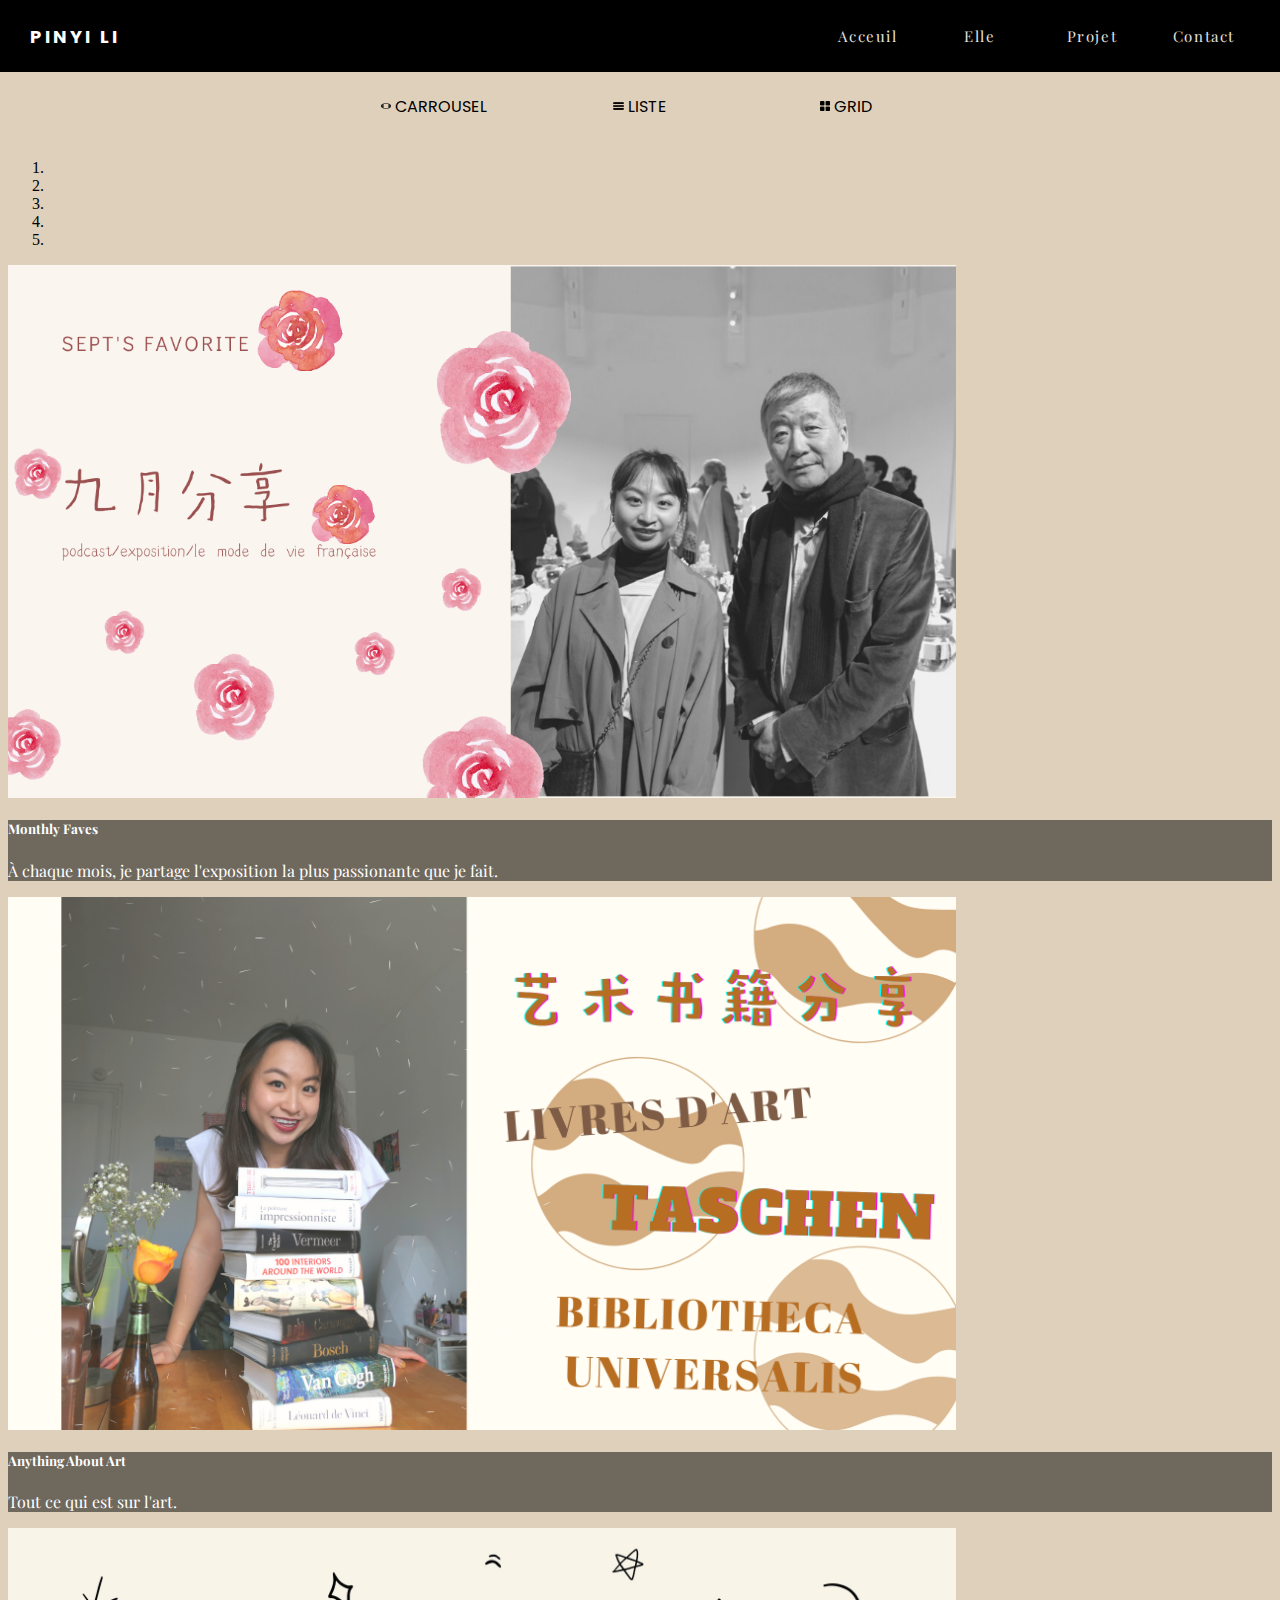
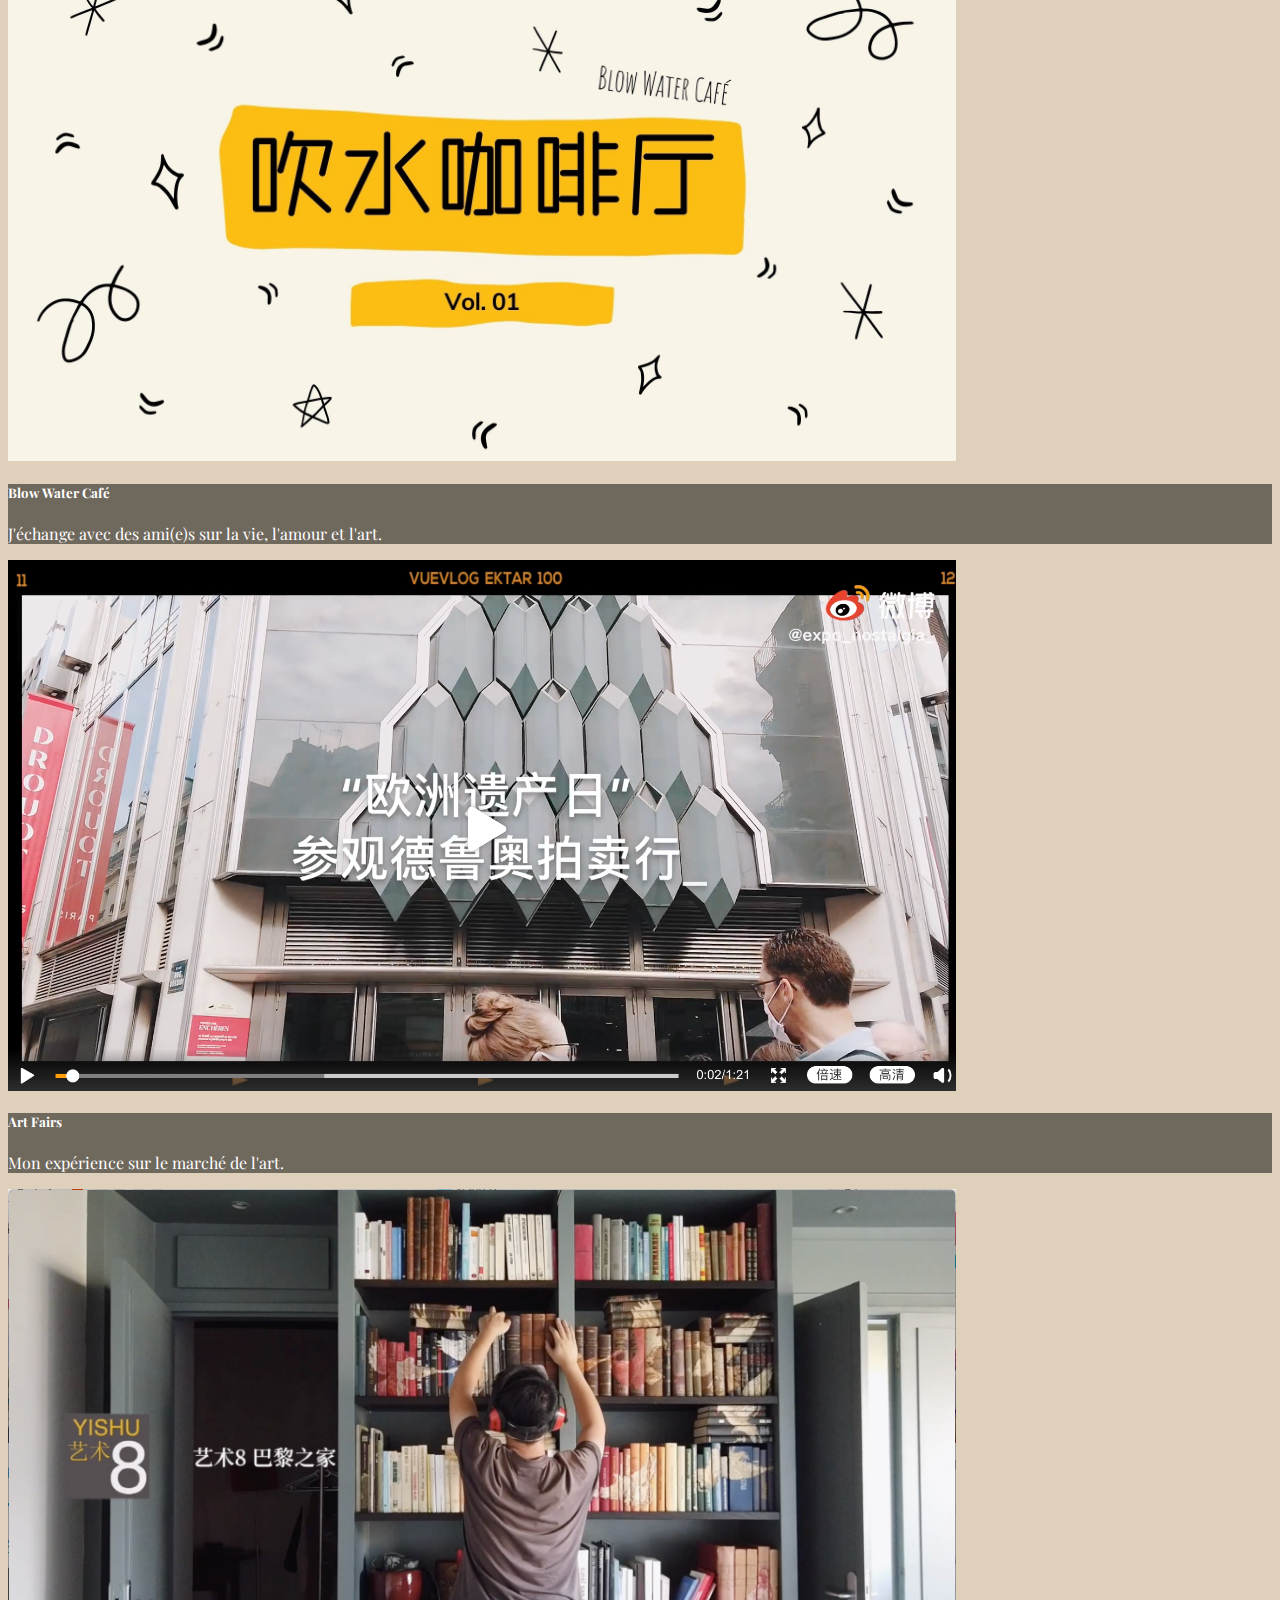
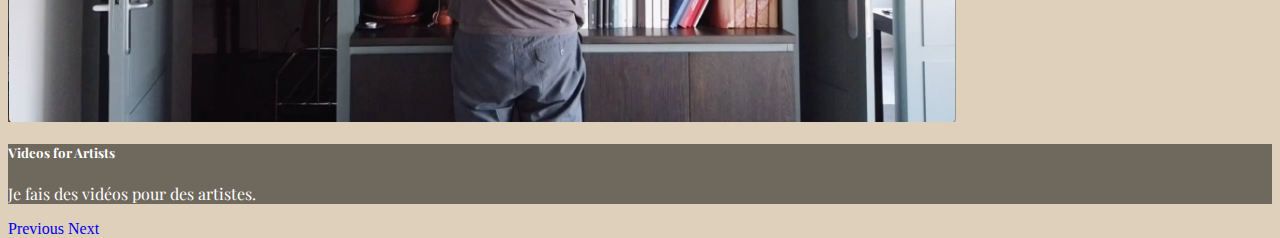
<file: projet.html>
<!DOCTYPE html PUBLIC "-//W3C//DTD XHTML 1.0 Transitional//EN" "http://www.w3.org/TR/xhtml1/DTD/xhtml1-transitional.dtd">
<html xmlns="http://www.w3.org/1999/xhtml">



<head>
  <!-- titre de la page -->
  <title>Pinyi Li - Projet</title>
  <!-- métadonné de la page  -->
  <meta name="author" content="Mingyuan" />
  <meta http-equiv="Content-Type" content="text/html; charset=UTF-8" />
  <meta name="keywords" content="piniyi, artiste, art" />
  <!-- lien pour intégrer la police  -->
  <link rel="preconnect" href="https://fonts.gstatic.com">
  <link href="https://fonts.googleapis.com/css2?family=Permanent+Marker&family=Playfair+Display:ital,wght@0,500;0,800;1,500&family=Poppins:ital,wght@0,400;0,800;1,800&display=swap" rel="stylesheet">

  <!-- Bootstrap CSS -->
  <link href="https://cdn.jsdelivr.net/npm/bootstrap@5.0.0-beta1/dist/css/bootstrap.min.css" rel="stylesheet" integrity="sha384-giJF6kkoqNQ00vy+HMDP7azOuL0xtbfIcaT9wjKHr8RbDVddVHyTfAAsrekwKmP1" crossorigin="anonymous">

  <!-- lien au css -->
  <link rel="stylesheet" type="text/css" href="style.css" />
</head>
<!-- contenu de la page commence ici -->

<body>
  <!-- créer un menu horizontal fixe en haut de la page avec liste-->
  <div class="nav-bar">
    <div class="logo">
      <a href="index.html">PINYI LI</a>
    </div>
    <ul class="nav-items">
      <li>
        <a href="index.html">Acceuil</a>
      </li>
      <li>
        <a href="présentation.html">Elle</a>
      </li>
      <li>
        <a href="projet.html">Projet</a>
      </li>

      <li>
        <a href="formulaire.html">Contact</a>
      </li>
    </ul>
  </div>
  <!-- créer un liste d'option d'affichage-->
  <!-- un div qui contient 3 div qui contien chacun 1 img et 1 p-->
  <div class="show-option">

    <div class="slide">
      <img src="img/icon/slideshow.png" alt="slideshowIcon">
      <p>CARROUSEL</p>
    </div>
    <div class="list">
      <img src="img/icon/list.png" alt="listIcon">
      <p>LISTE</p>
    </div>
    <div class="grid">
      <img src="img/icon/visualization.png" alt="gridIcon">
      <p>GRID</p>

    </div>
  </div>


  <!-- j'ai copié une partie du code de Bootstrap pour créer une carrousel-->
  <!-- mais j'ai modifié un peu le css et la class-->
  <div id="carouselExampleIndicators" class="carousel carousel-dark slide" data-bs-ride="carousel">
    <ol class="carousel-indicators">
      <li data-bs-target="#carouselExampleIndicators" data-bs-slide-to="0" class="active"></li>
      <li data-bs-target="#carouselExampleIndicators" data-bs-slide-to="1"></li>
      <li data-bs-target="#carouselExampleIndicators" data-bs-slide-to="2"></li>
      <li data-bs-target="#carouselExampleIndicators" data-bs-slide-to="3"></li>
      <li data-bs-target="#carouselExampleIndicators" data-bs-slide-to="4"></li>
    </ol>
    <div class="carousel-inner">
      <div class="carousel-item active">
        <img src="img/01_Monthly_favs/09sep.png" class="d-block" alt="Monthly Faves">
        <div class="carousel-caption d-none d-md-block">
          <h5>Monthly Faves</h5>
          <p>À chaque mois, je partage l'exposition la plus passionante que je fait.</p>
        </div>
      </div>
      <div class="carousel-item">
        <img src="img/02_Anything_about_art/edition Taschen.png" class="d-block" alt="Anything About Art">
        <div class="carousel-caption d-none d-md-block">
          <h5>Anything About Art</h5>
          <p>Tout ce qui est sur l'art.</p>
        </div>
      </div>
      <div class="carousel-item">
        <img src="img/03_Blow_water_cafe/01.jpg" class="d-block" alt="Blow Water Café">
        <div class="carousel-caption d-none d-md-block">
          <h5>Blow Water Café</h5>
          <p>J'échange avec des ami(e)s sur la vie, l'amour et l'art.</p>
        </div>
      </div>
      <div class="carousel-item">
        <img src="img/04_Art fairs_vlog/JEP Drouot 2020.png" class="d-block" alt="Art Fairs">
        <div class="carousel-caption d-none d-md-block">
          <h5>Art Fairs</h5>
          <p>Mon expérience sur le marché de l'art.</p>
        </div>

      </div>

      <div class="carousel-item">
        <img src="img/05_Videos_for_Artists/Ren_Han's_residency.png" class="d-block" alt="Videos For Artists">
        <div class="carousel-caption d-none d-md-block">
          <h5>Videos for Artists</h5>
          <p>Je fais des vidéos pour des artistes.</p>
        </div>
      </div>

    </div>
    <a class="carousel-control-prev" href="#carouselExampleIndicators" role="button" data-bs-slide="prev">
      <span class="carousel-control-prev-icon" aria-hidden="true"></span>
      <span class="visually-hidden">Previous</span>
    </a>
    <a class="carousel-control-next" href="#carouselExampleIndicators" role="button" data-bs-slide="next">
      <span class="carousel-control-next-icon" aria-hidden="true"></span>
      <span class="visually-hidden">Next</span>
    </a>
  </div>


  <!-- une partie pour l'affichage type liste-->
  <div class="list-affichage">
    <!-- titre du page-->
    <h1>Projet</h1>
    <!-- un div pour menu vertical-->
    <div class="list-colonne">
      <p class="btn-monthly clicked"> Monthly Faves </p>
      <p class="btn-anything"> Anything About Art </p>
      <p class="btn-blow"> Blow Water Café </p>
      <p class="btn-art"> Art Fairs </p>
      <p class="btn-video"> Videos for Artists </p>
    </div>
    <!-- un div l'affichage d'image et de vidéo-->
    <div class="list-container">
      <!-- un div pour les contenus de chaque projet-->
      <div class="list-monthly">
        <p>À chaque mois, je partage l'exposition la plus passionante que je fait.</p>
        <hr>
        <img src="img/01_Monthly_favs/08aout.png" alt="">
        <img src="img/01_Monthly_favs/09sep.png" alt="">
        <img src="img/01_Monthly_favs/10oct.PNG" alt="">
      </div>
      <div class="list-anything">
        <p>Tout ce qui est sur l'art.</p>
        <hr>
        <img src="img/02_Anything_about_art/cidre.png" alt="">
        <img src="img/02_Anything_about_art/edition Taschen.png" alt="">
      </div>
      <div class="list-blow">
        <p>J'échange avec des ami(e)s sur la vie, l'amour et l'art.</p>
        <hr>
        <img src="img/03_Blow_water_cafe/01.jpg" alt="">
        <img src="img/03_Blow_water_cafe/02.jpg" alt="">
      </div>
      <div class="list-art">
        <p>Mon expérience sur le marché de l'art.</p>
        <hr>
        <img src="img/04_Art fairs_vlog/Art Paris2020.png" alt="">
        <img src="img/04_Art fairs_vlog/JEP Drouot 2020.png" alt="">
      </div>
      <div class="list-video">
        <p>Je fais des vidéos pour des artistes.</p>
        <hr>
        <img src="img/05_Videos_for_Artists/Ren_Han's_residency.png" alt="">
      </div>

    </div>

  </div>
  <!-- un div pour l'affichage type grid avec tous les images -->
  <div class="grid-affichage">
    <h1>Projet</h1>
    <div class="grid-container">
    <img src="img/01_Monthly_favs/08aout.png" alt="">
    <img src="img/01_Monthly_favs/09sep.png" alt="">
    <img src="img/01_Monthly_favs/10oct.PNG" alt="">
    <img src="img/02_Anything_about_art/cidre.png" alt="">
    <img src="img/02_Anything_about_art/edition Taschen.png" alt="">
    <img src="img/03_Blow_water_cafe/01.jpg" alt="">
    <img src="img/03_Blow_water_cafe/02.jpg" alt="">
    <img src="img/04_Art fairs_vlog/Art Paris2020.png" alt="">
    <img src="img/04_Art fairs_vlog/JEP Drouot 2020.png" alt="">
    <img src="img/05_Videos_for_Artists/Ren_Han's_residency.png" alt="">
    </div>
  </div>

  <!-- lien jQuery et index.js -->
  <script src="https://ajax.googleapis.com/ajax/libs/jquery/3.3.1/jquery.min.js"></script>

  <!-- pour intégre bootstrap pour la carrousel -->
  <script src="https://cdn.jsdelivr.net/npm/bootstrap@5.0.0-beta1/dist/js/bootstrap.bundle.min.js" integrity="sha384-ygbV9kiqUc6oa4msXn9868pTtWMgiQaeYH7/t7LECLbyPA2x65Kgf80OJFdroafW" crossorigin="anonymous"></script>

  <script src="projet.js" charset="utf-8"></script>

</body>

</html>
</file>
<file: style.css>
a{
  text-decoration: none;/*texte du lien non-souligné*/
}

body{
  background-color: #DFD0BB;/*coleur de fond pour la page d'acceuil*/

}

/*  */
.slogan{
  color:#CC7952;/* coleur du texte dans .slogan */
  /* text-shadow: 3px 3px 10px #943D2C; décoration du texte  */
  line-height: 0.5; /* distance entre h1 et h2 du .slogan */
  position:relative;/* postionnement de ce div */
  top: 2rem;
  text-align: center;
  width: 100%;

}

.slogan h1{
  font-family: 'Playfair Display', cursive; /* la police */
  font-size: 7rem; /*taille de police */
  letter-spacing: 15px;
  width: 100%;

}

.slogan h2{
  font-family: 'Playfair Display', serif; /* la police */
  font-style: italic;
  font-size: 2.5rem; /*taille de police */
  font-weight: normal;
  width: 100%;
}

.acceuil-menu{
  font-family: 'Poppins', sans-serif;/* la police */
  font-size: 2.5rem; /*taille de police */
  font-weight: bold;
  line-height: 0.5;/*distance entre ligne */
  text-align: right;/* alignement*/
  position:relative;
  top:300px;
  right:100px;
}

.acceuil-menu a {
  color:#CC7952;
}

.acceuil-menu p :hover{
  /* changer le style du lien lorsque le souris passe*/
  position:relative; /*position*/
  bottom: 5px;
  right: 5px;
  color: #DFD0BB;
  text-shadow: 5px 5px #943D2C; /* décoration du texte  */
}

.acceuil-img{
  display: block;
  margin: auto;
  /*position : je veut que ce div sert comme img de fond*/
  position: absolute;
  z-index: -1; /*aller au fond*/
  width: 100%;
  /*pour centrer verticalement l'image*/
  top: 50%;
  -ms-transform: translateY(-50%);
  transform: translateY(-50%);
  text-align: center;
}

/*CSS pour le nav*/
.nav-bar{
  background-color: black;
  height: 8vh;
  width: 100%;
  /*pour positionner la navgiation en haut*/
  position:fixed;
  /*pour positionner le logo et les nav-items à deux cotés de navbar*/
  display: flex;
  justify-content: space-between;
  /*pour qu'il n'ait pas d'espace autour de la navbar*/
  top:0;
  left:0;
  letter-spacing: 0.1rem;
  align-items: center;/*pour centrer verticalement les elements*/
  z-index: 2;/*pour que le menu horizontal soit tjr au prmier rang*/
}

.logo a{
  font-family: 'Poppins', sans-serif;/* la police */
  font-size: 18px;
  font-weight: bold;
  letter-spacing: 0.2rem;
  color: white;
  /* pour donner un peu d'espace à gauche du logo sans impacter la postion des nav-items */
  padding-left: 30px;
}
.nav-items {
  /* pour positionner les 3 items */
  display: flex;
  width: 35%;
  justify-content: space-around;
  margin-top: 15px;
  margin-right: 20px;

}

.nav-items li {
  /* pour supprimer le style par défaut */
  list-style: none;
  width: 30%;
  text-align: center;
}

.nav-items a {
  font-family: 'Playfair Display', serif; /* la police */
  color: #e3e2de;
  text-decoration: none;
  font-size: 15px;
  display: inline-block;
  width: 100%;
}

.nav-items :hover{
  color:#CC7952;/* changer couleur lorsque la souris est dessus */
}
/*CSS pour le nav TERMINER*/

/*CSS pour la partie du texte de présentation*/
.main-pre{
  /*pour définir une zone de texte*/
  width: 70%;
  margin: auto;
  margin-top: 300px;
  margin-bottom: 300px;
}

.main-pre h1{
  /*titre*/
  font-family: 'Playfair Display', serif; /* la police */
  font-size: 5rem;
  letter-spacing: .5rem;
  font-weight: bold;
  text-align: center;
  margin-bottom: 200px;

}

.main-pre img{
  /*pour que img soit à gauche du texte avec certaine espace*/
  width: 50%;
  margin-right: 30px;
  margin-bottom: 50px;
  float:left;
}

.main-pre p{
  /*style du texte*/
  font-family: 'Playfair Display', serif; /* la police */
  font-size: 2rem;
  line-height: 1.5;
}

.main-pre span{
  /*changer le couleur de certiane mot*/
  color:#943D2C;
}

/*Page Projet*/
  /*pour la liste d'option d'affichage*/
  /*pour que le div soit en haut de page*/
.show-option{
  height:4vh;
  width:100%;
  position: relative;
  top:9vh;
  left:0;
  /*et les elements soit centrés*/
  text-align: center;
}

.show-option div{
  /*pour que dans le div, img et p soit l'un à coté de l'autre*/
  display: inline-block;
  /*la taille de ce div(qui servira à un button)*/
  width: 10%;
  height:4vh;
  text-align: center;
  font-family: 'Poppins', sans-serif;/* la police */
  margin:0 3%;/*pour qu'il ait une espace entre les div(button)*/
  border-radius: 50px;
  transition: 0.6s; /*animation*/

}

.show-option div:hover{
  /*pour créer un effet*/
  background-color: #CC7952;
}

.show-option img{
  /*taille d'image*/
  width: 8%;
  vertical-align: middle;
  /*centrer verticalement*/
  position:relative;
  top:10%;
}
.show-option p{
  /*pour que p soit à coté d'img*/
  display: inline-block;
  margin: 0 auto;
  /*centrer verticalement*/
  position:relative;
  top:15%;
}

#carouselExampleIndicators{
  /*pour positionner la carrousel*/
  position: relative;
  top :11vh;
}

#carouselExampleIndicators img{
  /*pour modifier la taille des images et de les positionner au centre*/
  width: 75%;
  margin: 0 auto;
}

.carousel-caption{
  /*pour modifier la police de la description sur la crrousel*/
  font-family: 'Playfair Display', serif; /* la police */
  /*j'utilise rgba pour pouvoir changer l'opacité de la couleur de fond uniquement sans influencer le texte*/
  background-color: rgba(0,0,0,.5)
}
.carousel-caption h5, .carousel-caption p{
  /*je met le texte en blanc pour la lisibilité*/
  color:white;
}

/*la partie pour l'affichage liste*/

.list-affichage{
  width: 100%;
  /*pour positionner le div*/
  position: relative;
  top:11Vh;
}

.list-affichage h1, .grid-affichage h1{
  width: 100%;
  font-family: 'Playfair Display', serif; /* la police */
  text-align: center; /*pour centrer*/
  font-size: 4rem;/*taille*/
  font-weight: bold;/*style*/
  letter-spacing: .2rem;
}


.list-colonne{
  background-color: #CC7952;
  width: 20%;
  height:70vh;
  margin-left: 10%;
  /*pour qu'il soit l'un à coté de l'autre*/
  padding-top: 60px;
  padding-left: 20px;
  position:absolute;
  padding-right: 20px;
}

.list-colonne p {
  font-family: 'Poppins', sans-serif;/* la police */
  font-weight: bold;
  width: auto;
  text-align: right;/*centrer*/
  font-size: 1.5rem;
  margin-bottom: 30px;/*espace*/
}

.list-colonne p:hover, .clicked{
  /*pour créer un effect hover*/
  position: relative;
  bottom:5px;
  right: 5px;
  text-shadow: 5px 5px #943D2C;
}


.list-container{
  /*positionnement*/
  position:absolute;
  right:10%;
  width:60%;
  padding-left: 60px;
  padding-top: 30px;
}

.list-container img{
  /*taille d'img*/
  width: 60%;
  margin-bottom: 30px;
}

.list-container hr{
  /*taille de hr*/
  height: 5px;
  margin-bottom: 30px;
}

.list-container div{
  margin-bottom: 20%;
}

.list-container p{
  font-family: 'Poppins', sans-serif;/* la police */
}

/*pour le style affichage grid*/

.grid-affichage{
  width: 100%;
  /*pour positionner le div*/
  position: relative;
  top:11Vh;
  /*pour centrer les images */
  margin-bottom: 20%
}
.grid-container{
  padding-left: 24%;
  padding-right: 22.5%;
}

.grid-affichage img{
  /* pour que les images soit présenté en carré*/
  object-fit: cover;
  width:200px;
  height:200px;
  /*placement des images*/
  margin: 20px;
  transition: 0.6s
}
.grid-affichage img:hover{
  /* pour créer un effect avec hover*/
  width:220px;
  height:220px;
  margin: 0;
  margin-left: 20px;
  /*effect l'ombre*/
  filter:drop-shadow(5px 5px 15px grey);
}

.titre-formulaire, .formulaire-main{
  /*pour centrer*/
  position:relative;
  top:15vh;
  text-align: center;
  font-family: 'Playfair Display', serif; /* la police */
  letter-spacing:.2rem;
}
.formulaire-main{
  /*positionnement du formulaire*/
  padding-top: 3vh;
  padding-bottom: 20vh;
}
.titre-formulaire h1{
  font-weight: bold;
  font-size: 4rem;
}

.formulaire-main table{
  /*pour centrer la table*/
  margin: 0 auto;
}
.formulaire-main label{
  /*pour que les labels soit à coté des inputs */
  width: 100%;
  text-align: right;
}
.formulaire-main td{
  /*pour avoir un peu d'espace entre les lignes */
  padding-top: 10px;
  vertical-align: top;
}

.formulaire-main p{
  /*style pour bas de page*/
  margin-top: 30px;
  color:grey;
}

.formulaire-main h5{
  /*pour le positionnement de le style du button*/
  font-size: 1rem;
  width: 200px;
  margin: 0 auto;
  border-radius: 50px;
  padding: 10px 0;
  display: inline-block;
}
.formulaire-main h5:hover{
  /*pour créer un effet*/
  background-color: #CC7952;
  transition: 0.6s; /*animation*/
}

form input{
  text-align: left;
}

.form_p2 h4{
  /*pour la partie d'input radio, ils sont compliqué à mettre en formexs*/
  width: 300px;
  font-size: 1rem;
  display:inline-block;
  text-align: left;
  margin-left: 10px;
}

button{
  /*pour éffacer le style du button par défaut*/
  border: 0;
  background-color: inherit;
}

/* css pour form validation*/

/* Styles */


form {
  padding: 50px;
  background: #2c3e50;
  color: #fff;

}


form .error {
  width: auto;
  color: #ff0000;
  display: block;
}

label.error{
  font-size: 9px;
  letter-spacing: 0;
}
</file>
<file: jquery-validation-1.19.1/demo/marketo/stylesheet.css>
:-moz-any-link :focus {
	outline: none;
}

:focus {
	-moz-outline-style: none;
	outline: none;
}

body {
	font-size: 80%;
	margin: 0;
	padding: 0;
	font-family: tahoma, geneva, sans-serif;
	background-color: #000000;
}

a {
	color: #0653AB;
	outline: 0px;
	text-decoration: none;
}

a:hover {
	outline: 0px;
	text-decoration: underline;
}

img {
	border: 0px;
}

/* s1.0 - Page Containers */
#letterbox {
	margin: 10px auto;
	width: 883px;
	background-color: #364158;
	border: 8px solid #D4D4D4;
	padding: 1px 1px 10px 1px;
}

#header-background {
	background: url(images/back_nav_blue.gif) repeat-x;
	margin: 0px auto;
	padding: 0px;
	height: 73px;
	width: 883px;
	border-top: 4px solid #CCEAFE;
	border-bottom: 4px solid #D4D4D4;
}

#page-container {
	width: 866px;
	margin: 0px auto;
	margin-top: 33px; /* pad from top menu to actions buts*/
	margin-bottom: -11px;
	padding-top: 8px;
	padding-bottom: 8px;
	background-color: #D4D4D4; /* light grey*/
	border-right: 1px solid #464646;
}

#page-content-inner {
	width: 849px;
	margin: 0px auto;
	border-top: 1px solid #9F9FA0;
	border-left: 1px solid #A2A09A;
	background-color: #F4F1E9;
	position: relative;
}

#page-content-inner #col-left {
	width: 210px;
	float: left;
	background-color: #F4F1E9;
}

#page-content-inner #col-main {
	width: 639px;
	background-color: #ffffff;
	position: absolute;
	right: 0px;
	top: 0px;
}

#footer-container {
	width: 866px;
	position: relative;
	left: 8px;
	padding: 2px 0px 10px 0px;
	background-color: #D4D4D4; /* light grey*/
}

/* s2.0 - Global navigation bar */
.nav-global-container {
	width: 880px;
	margin: 0px auto;
	position: relative;
}

* html .nav-global-container { /* ie6 fix*/
	margin-bottom: -6px;
}

.login {
	position: absolute;
	right: 20px;
	text-align: center;
}

.login a,.login a span {
	display: block;
	height: 18px;
	font-size: 11px;
	background: url(images/login-sprite.gif) right -5px no-repeat;
	text-decoration: none;
	font-weight: bold;
	padding: 5px 10px 5px 10px;
	position: relative;
}

.login a:hover {
	color: #000000;
	text-decoration: underline;
}

div.login a span {
	background-position: left -105px;
	width: 4px;
	position: absolute;
	top: 0px;
	left: 0px;
	padding: 5px 0px 5px 0px;;
}

div.login a:hover span {

}

.logo {
	float: left;
	margin: 0px 0px -5px 0px; /* neg marging for ie6 */
}

.logo img {
	border: 0px;
	margin-left: -1px;
}

.nav-global {
	float: left;
	width: 645px;
	margin: 40px 0px 0px 40px;
	background-color: transparent;
}

.nav-global ul {
	margin: 0px;
	padding: 0px;
	list-style: none;
}

.nav-global li {
	float: left;
	white-space: nowrap;
}

div.nav-global li a,div.nav-global li a span {
	background-image: url(images/tab-sprite.gif);
	background-position: right 100px;
	background-repeat: no-repeat;
	height: 32px;
	color: #666666;
	text-decoration: none;
	font: bold 16px 'trebuchet ms';
	margin-right: 15px;
	display: block;
	position: relative;
	padding: 7px 15px 0px 15px;
}

div.nav-global li a:hover {
	background-position: right 0px;
	color: #333333;
}

div.nav-global li a:hover span {
	background-position: left -100px;
	display: block !important;
}

div.nav-global li a span {
	background-position: left 150px;
	width: 4px;
	position: absolute;
	left: 0px;
	top: 0px;
	padding: 7px 0px 0px 0px;
}

body.safari div.nav-global li a span {
	display: none;
}

div.nav-global li a.on,div.nav-global li a.on:hover {
	background-position: right -55px;
	color: #FFFFFF;
}

div.nav-global li a.on span,div.nav-global li a.on:hover span {
	background-position: left -155px;
	display: block !important;
}

div.action-container {
	position: relative;
	top: -45px;
	cursor: pointer;
}

div.action-icon-container {
	position: absolute;
	top: -17px;
	left: -17px;
	z-index: 10;
	width: 100px;
	height: 100px;
	overflow: hidden;
}

div.action-icon {
	border: 0px;
	position: absolute;
	top: -0px;
	left: 0px;
}

div.action-button-container {
	height: 106px;
	width: 180px;
	overflow: hidden;
	position: absolute;
	top: 0px;
	left: 0px;
	z-index: 5;
}

img.action-icon {
	border: 0px;
	position: absolute;
	top: 0px;
	left: 0px;
	z-index: 0
}

div.action-text {
	z-index: 20;
	color: #FFFFFF;
	position: absolute;
	left: 40px;
	top: 12px;
	font: 14px tahoma, geneva;
	padding-top: 30px;
}

div.bigbuttons {
	top: -20px;
}

div.action-header {
	z-index: 21;
	position: absolute;
	left: 40px;
	top: 10px;
}

div.action-header b {
	font: bold 17px tahoma, geneva;
	display: block;
	margin-bottom: 10px;
	color: #0b2c89;
	position: absolute;
	top: 0px;
	left: 0px;
	width: 130px;
}

div.action-header b.shadow {
	top: 1px;
	left: 1px;
	color: #d5d5d5;
}

img.action-button {
	position: relative;
}

div.hover img.action-button {
	top: -131px;
}

div.on img.action-button {
	top: -261px;
}

/* s3.0 - top of content Action Buttons */
.action-buttons {
	width: 100%; /* ie6 requires */
}

.action-buttons ul {
	position: relative;
	padding: 0px;
}

.action-buttons li {
	position: relative; /* ie6 fix */
	float: left;
	list-style: none;
	text-align: center;
	line-height: 16px;
	margin: -61px 0px 0px 0px;
}

.action-home li {
	margin: -49px 0px 0px 0px;
}

.action-buttons  a {
	display: block;
	height: 110px;
	width: 175px;
	padding: 14px 0px 0px 25px;
	text-decoration: none;
	font-size: 12px;
	font-weight: bold;
	color: #ffffff;
}

.action-buttons li span {
	color: #053880;
	line-height: 47px;
	font-size: 17px;
}

div.action-bottom {
	margin: 15px 0px 10px 0px;
	float: left;
}

div.action-bottom a {
	height: 61px;
	width: 178px;
	border: 0px;
	background: url(images/action-bottom.gif) no-repeat 0px 0px;
	color: #0b2c89;
	float: left;
	position: relative;
	font: bold 17px tahoma, geneva;
	text-decoration: none;
	margin-right: 10px;
}

div.action-bottom a span {
	position: absolute;
	top: 15px;
	left: 40px;
}

div.action-bottom a span.shadow {
	top: 16px;
	left: 41px;
	color: #d4d4d4;
}

.line-grey {
	background: url(images/line-grey.gif) 0 0 repeat-x;
	height: 2px;
	margin: 8px 25px 20px 0;
}

/* s4.0 - Home Hero Area */
.hero-background {
	position: relative;
	width: 880px;
	background: url(images/back_home-hero.jpg) 10px 0px no-repeat;
	height: 211px;
	margin: -20px 0px 45px 0px;
}

.hero-text {
	float: right;
	width: 626px;
	margin-top: 26px;
}

.hero-text a { /* Sign Up Now Button */
	padding: 5px 32px 0px 0px;
	float: right;
}

.hero-text h1 {
	font-size: 2.3em;
	line-height: 1.2em;
	color: #333333;
	font-family: Trebuchet MS;
	margin: 12px 0px 10px 10px;
}

.hero-text h2 {
	margin: 0px;
	font-weight: normal;
	font-size: 1.35em;
	margin: 5px 0px 13px 10px
}

/* s4.1 - Home Left Header tab */
.col-left-header-tab {
	position: relative; /* ie6 fix */
	background: url(images/tab_green.gif) 0 0 no-repeat;
	height: 30px;
	width: 166px;
	text-align: center;
	color: #ffffff;
	font: 20px 'trebuchet ms';
	padding-top: 2px;
	margin-top: -41px;
	margin-left: 20px;
	line-height: 29px;
	margin-bottom: 8px;
	display: block;
}

.col-left-header-tab a {
	color: #FFFFFF;
}

.callout-green {
	background: url(images/back_green-fade.gif) 0 0 repeat-x;
	font-size: 1.2em;
	padding: 10px 15px 20px 13px;
	color: #303B52;
	line-height: 1.4em;
}

/* s4.2 - Home Left Quote */
.callout-tan {
	color: #666666;
}

.callout-tan h1 {
	background: #F4F1E9 url(images/back_tan-fade.gif) 0 0 repeat-y;
	font-size: 1.1em;
	text-align: center;
	margin: 0px;
	padding: 11px 5px 11px 2px;
	color: #333333;
}

.callout-tan p {
	margin: 0px;
	margin-top: 5px;
	line-height: 1.4em;
	padding: 5px 10px 7px 13px;
}

.callout-tan p img {
	float: left;
	margin: 5px 10px 5px 0px;
}

.callout-tan div {
	text-align: left;
	padding: 5px 10px 7px 0px;
	font-weight: bold;
}

/* s4.3 - purple home boxes */
.box-purple {
	background: #C6C8E3 url(images/back_home-icons.png) 0px 0px repeat-x;
	border-left: 1px solid #ffffff;
	color: #333333;
	width: 581px;
	padding: 10px 15px 20px 15px;
}

div.box-purple a {

}

.box-purple h1 {
	font-size: 1.5em;
	margin: 10px 0px -15px 0px;
}

.box-purple li {
	margin: 0px 0px 0px -23px;
	line-height: 1.6em;
	font-size: 1em;
}

.box-purple  div {
	padding: 0px 0px 0px 110px;
}

.icon-text01 {
	background-image: url(images/icon_search-engine-market.png);
	background-repeat: no-repeat;
}

* html .icon-text01 {
	width: 460px; /* must have a width or heigh tag for ie6*/
	background-image: none;
	filter: progid : DXImageTransform . Microsoft .
		AlphaImageLoader(src = "images/icon_search-engine-market.png",
		sizingMethod = "crop");
}

.icon-text02 {
	background: url(images/icon_landing-pages.png) 0 0 no-repeat;
}

* html .icon-text02 {
	width: 460px; /* must have a width or heigh tag for ie6*/
	background-image: none;
	filter: progid : DXImageTransform . Microsoft .
		AlphaImageLoader(src = "images/icon_landing-pages.png", sizingMethod =
		"crop");
}

.icon-text03 {
	background: url(images/icon_salesforce.png) 0 0 no-repeat;
}

* html .icon-text03 {
	width: 460px; /* must have a width or heigh tag for ie6*/
	background-image: none;
	filter: progid : DXImageTransform . Microsoft .
		AlphaImageLoader(src = "images/icon_salesforce.png", sizingMethod =
		"crop");
}

/* s4.4 - news home boxes */
.callout-news {
	color: #555555;
	float: left;
	width: 49%;
	margin: 10px 1px 0px 0px;
	padding-bottom: 20px;
	text-align: left;
}

.line-news-r {
	border-right: 1px solid #D4D4D4;
}

.callout-news h1 {
	background-color: #EEEEEE;
	font-size: 1.2em;
	margin: 0px;
	padding: 11px 5px 11px 15px;
	color: #333333;
}

.callout-news p {
	margin: 10px 0px 0px 10px;
	padding: 0px 10px 7px 20px;
	background: url(images/news.gif) no-repeat left 1px;
}

.callout-news p a {

}

.callout-news ul {
	list-style-type: none;
	padding: 0;
	margin: 10px 0 0 10px;
}

.callout-news li {
	background: url(images/icon_news.gif) no-repeat left 2px;
	padding: 0px 5px 5px 20px;
}

.callout-news li a {
	display: block;
	margin-bottom: 5px;
}

.callout-news div {
	text-align: right;
}

#scrollup {
	position: relative;
	overflow: hidden;
	height: 440px;
	width: 200px
}

.headline {
	position: absolute;
	top: 600px;
	left: 5px;
	height: 585px;
	width: 190px;
	font: normal 12px tahoma, geneva !important;
}

div.more {
	margin: 5px 0px 0px 0px;
	padding: 0px 10px 0px 0px;
	letter-spacing: inherit;
}

div.more a {
	background: transparent url(images/arrow_r-blue.gif) no-repeat right 2px
		;
	font-weight: bold;
	padding: 0px 20px 0px 0px;
	font-weight: bold;
	text-decoration: none;
}

div.more a:hover {
	text-decoration: underline;
}

/* sX.0 - Left Nav */
.nav-left-back {
	background: url(images/back_nav_side.gif) 0 0 repeat-x;
}

div.empty {
	background: #F1F0E5 url(images/back_green-fade.gif) 0 0 repeat-x;
}

div.empty div.callout-green {

}

.nav-left {
	padding-top: 12px;
	/*background: url(images/logo_marketo_square.gif) 0 0 no-repeat;*/
	width: 210px;
}

.nav-left ul {
	margin: 0px;
	padding: 0px;
	list-style: none;
}

.nav-left li a {
	display: block;
	height: 24px;
	text-decoration: none;
	font-size: 12px;
	font-weight: bold;
	color: #ffffff;
	border-top: 1px solid #B3D38D;
	border-bottom: 1px solid #7CA84E;
	border-left: 1px solid #97B973;
	padding: 6px 0px 0px 20px;
}

.nav-left a:hover,.nav-left a.active:hover,#nav-left-sub a:hover {
	color: #4C6F28;
	background-color: #F4F1E9;
}

.nav-left a.open {
	background-image: url(images/arrow_d-green.gif);
	background-repeat: no-repeat;
	background-position: 6px 11px;
}

.nav-left-header-tab {
	position: relative; /* ie6 fix */
	background: url(images/tab_green.gif) 0 0 no-repeat;
	height: 32px;
	width: 166px;
	text-align: center;
	color: #ffffff;
	margin: -41px 0px 0px 22px;
	line-height: 22px;
	margin-bottom: 8px;
	display: block;
}

div.empty div.nav-left-header-tab {
	background: url(images/tab_green2.gif) 0 0 no-repeat;
}

.nav-left a.active {
	/* background: url(images/arrow_d-green.gif) 5px 10px no-repeat; */
	display: block;
	height: 24px;
	text-decoration: none;
	font-size: 12px;
	font-weight: bold;
	background-color: #F4F1E9;
	color: #4C6F28;
	border-top: 1px solid #D1E5BB;
	border-bottom: 1px solid #B0CB95;
	border-left: 1px solid #DADADA;
	padding: 6px 0px 0px 20px;
}

#nav-left-sub a {
	display: block;
	height: 24px;
	text-decoration: none;
	font-size: 12px;
	font-weight: bold;
	background-color: #D6E8C4;
	color: #4C6F28;
	border-top: 1px solid #D6E8C4;
	border-bottom: 1px solid #B0CB95;
	border-left: 1px solid #97B973;
	border-right: 1px solid #8DBE5A;
	padding: 6px 0px 0px 30px;
}

* html #nav-left-sub { /* ie6 fix */
	margin-top: -1px;
}

*+html #nav-left-sub { /* ie7 fix */
	margin-top: -1px;
}

#nav-left-sub a.active-page {
	display: block;
	height: 24px;
	text-decoration: none;
	font-size: 12px;
	font-weight: bold;
	background-color: #ffffff;
	color: #666666;
	border-top: 0px solid #7CA84E;
	border-bottom: 1px solid #B0CB95;
	border-left: 1px solid #97B973;
	border-right: 0px solid #8DBE5A;
	padding: 6px 0px 0px 30px;
	cursor: default; /* turns off hand icon for link */
}

/* sX.0 -  Main Content */
.main-content {
	color: #666666;
	position: absolute;
	right: 20px;
	padding-top: 20px;
	width: 585px;
	padding-bottom: 20px;
}

div.main-content div.main-content {

}

.main-content h1 {
	color: #5890D1;
	font-size: 1.9em;
	font-family: Trebuchet MS;
	border-bottom: 1px solid #cccccc;
	margin: 0px 10px 0px 0px;
}

.main-content h2 {
	color: #666666;
	font-size: 1.3em;
	font-weight: normal;
	margin: 10px 10px 5px 0px;
}

.main-content p {
	margin: 10px 10px 10px 0px;
	line-height: 1.55em;
}

/* sX.1 -  Main Content Sub Styles */
.sub-grey {
	border-top: 1px solid #D4D4D4;
	border-bottom: 1px solid #D4D4D4;
	background-color: #F4F4F4;
	margin: 10px 10px 0px 0px;
	padding: 0px 10px 20px 15px;
}

.sub-white {
	margin: 10px 10px 0px 0px;
	padding: 0px 10px 20px 15px;
}

img.screen-grab-r {
	margin-right: -8px;
	text-align: right;
	padding: 0px 0px 0px 10px;
}

div.main-content a.screenshot {
	float: right;
	padding: 10px 10px 0px 0px
}

.content-foot {
	border-top: 1px solid #D4D4D4;
	font-size: .9em;
	line-height: 1.45em;
	margin: 10px 20px 0px 0px;
	padding: 10px 10px 30px 0px;
}

div.main-content ul {
	position: relative;
	left: -25px;
}

div.main-content li {
	margin-bottom: 5px;
	list-style-type: disc
}

div.main-content li a {
	color: #6A6CB0;
}

/* sX.0 - Footer */
div.footer {
	color: #666666;
	font-size: .85em;
	font-weight: normal;
	height: 18px;
	margin: 0px auto;
	font-family: Tahoma, Geneva, sans-serif;
	margin-top: 10px;
}

.footer ul {
	list-style-type: none;
}

.footer li {
	float: left;
	border-right: 1px solid #666666;
	padding: 0px 7px 0px 7px;
	margin-top: 3px;
}

.footer a {
	color: #666666;
	text-decoration: none;
}

.footer a:hover {
	color: #0653AB;
	text-decoration: none;
}

.footer li.line-off {
	border-right: 0px solid #ffffff;
}

div.footer strong {
	font-weight: normal;
}

/* sX.0 - General Colors */
.line-grey,.line-grey-tier {
	border-top: 1px solid #A3A3A2;
}

.line-grey-tier {
	padding-bottom: 25px;
}

.bottom {
	height: 10px;
}

div.p10bottom {
	padding-bottom: 10px;
}

.clear {
	clear: both;
}

table.grid {
	background: #EEEEEE;
}

table.grid th {
	background-color: #F4F4F4;
}

table.grid td {
	background-color: #FFFFFF;
}

div.buttonSubmit {
	position: relative;
}

div.buttonSubmit input,div.buttonSubmit span {
	height: 36px;
	position: relative;
	background-image: url(images/button-submit.gif);
	background-repeat: no-repeat;
	background-position: right 0px;
	float: left;
	color: #FFFFFF;
	font-weight: bold;
	padding: 0px 15px 2px 15px;
	margin: 20px 0px 20px 0px;
	border: 0px;
	cursor: pointer;
	z-index: 5;
}

div.buttonSubmit input {
	width: auto;
}

div.buttonSubmit span {
	width: 4px;
	position: absolute;
	left: 0px;
	top: 0px;
	background-position: left -36px;
	padding: 0px 0px 0px 0px;
	z-index: 10;
}

body.safari div.buttonSubmit span {
	display: none
}

div.buttonSubmitHover input {
	background-position: right -72px;
}

div.buttonSubmitHover span {
	background-position: left -108px;
}

a.demoLink {
	padding: 1px 10px 0px 17px;
	height: 24px;
	background: url(images/bullet_triangle_blue.gif) no-repeat 0px 4px;
	display: block;
	float: left;
}

div.callout-tan a {
	background: none;
	color: #0653AB;
	margin: auto;
	display: block;
}

div.callout-tan a:hover {
	background: none;
	color: #0653AB;
}

label.error {
	display: block;
	color: red;
	font-style: italic;
	font-weight: normal;
}

input.error {
	border: 2px solid red;
}

p.demoBlock {
	border-bottom: 1px solid #DDDDDD;
	padding-bottom: 10px;
}

div.left-nav-callout {
	height: 200px;
	width: 190px;
	top: 55px;
	left: 5px;
	position: relative;
	padding-left: 9px;
	padding-top: 13px;
}

div.left-nav-callout img.png {
	position: absolute;
	z-index: 0;
	top: 0px;
	left: 0px;
}

div.left-nav-callout h6 {
	font: bold 14px tahoma, geneva;
	color: #333333;
	height: 36px;
	padding-left: 5px;
	margin: 0px;
	position: relative;
	z-index: 10;
}

div.left-nav-callout a {
	background: url(images/monitor24.gif) no-repeat 0px center;
	padding: 5px 0px 5px 30px;
	display: block;
	font: bold 12px tahoma, geneva;
	color: #336699;
	margin-bottom: 5px;
	position: relative;
	z-index: 10;
	width: 140px;
}

form table td {
	padding: 5px;
}

form table input {
	width: 200px;
	padding: 3px;
	margin: 0px;
}

textarea {
	width: 400px
}

td.label {
	width: 150px;
}

tr.required td.label {
	font-weight: bold;
	background: url(/images/forms/backRequiredGray.gif) no-repeat right
		center;
}

div.subTableDiv {
	width: 500px;
}

div.subTableDiv td.label {
	width: 135px;
}

ul#homeBlog li div.description {
	display: none;
}

td.field input.error, td.field select.error, tr.errorRow td.field input,tr.errorRow td.field select {
	border: 2px solid red;
	background-color: #FFFFD5;
	margin: 0px;
	color: red;
}

tr td.field div.formError {
	display: none;
	color: #FF0000;
}

tr.errorRow td.field div.formError {
	display: block;
	font-weight: normal;
}

div.error {
	color: red;
}

div.error a {
	color: #336699;
	font-size: 12px;
	text-decoration: underline
}

div.tooltip {
	position: absolute;
	left: 30px;
	bottom: 0px;
	display: none; /* in case javascript is disabled */
	width: 170px;
	background-color: #F4F1E9;
	z-index: 100;
	padding: 10px;
	border: 1px solid #CCCCCC;
}

div.offerbox {
	width: 125px;
	float: left;
	position: relative;
}

div.offerbox h3 {
	font: bold 17px tahoma, geneva;
	color: #333333;
	height: 55px;
	margin: 0px auto;
	text-align: center;
}

div.offerbox h4 {
	height: 100px;
	font: normal 13px tahoma, geneva;
	margin: 0px;
}

div.offerbox h5 {
	font: bold 14px tahoma, geneva;
	margin: 0px;
	height: 55px;
}

div.offerbox h5 small {
	float: left;
	font-weight: normal;
	font-size: 10px;
}

div.offerbox div.learnmore {
	padding-left: 25px;
}

div#marketoEditions {
	background: url(images/buynowBack.gif) no-repeat;
	width: 584px;
	height: 376px;
	float: left;
	position: relative;
	margin-bottom: 10px;
}

div.offerHeader {
	background: #0D8BBD;
	position: absolute;
	top: 20px;
	width: 266px;
	height: 34px;
	border: 1px solid #e1e4e2;
}

div.offerHeader span {
	font: 20px 'trebuchet ms';
	color: #FFFFFF;
	position: absolute;
	left: 0px;
	top: 0px;
}

div.offerHeader span.shadow {
	font: 20px 'trebuchet ms';
	color: #333333;
	position: absolute;
}

div.offerbox div.buttonSubmit {
	margin: 5px 0px 0px 10px;
}

div.footerAddress {
	position: absolute;
	bottom: 30px;
	left: 20px;
	color: #666666;
	font-size: 11px;
	display: none;
}
</file>
<file: jquery-validation-1.19.1/demo/milk/milk.css>
/* GENERAL ELEMENTS */

* { margin: 0; padding: 0; }

body, input, select, textarea { font-family: verdana, arial, helvetica, sans-serif; font-size: 11px; }
body { color: #333;  background-color: #fff; text-align: center; }

a:link { color:#0060BF; text-decoration: underline; }
a:visited { color:#0060BF; text-decoration: underline; }
a:active { color:#0060BF; text-decoration: underline; }
a:hover { color:#000000; text-decoration: underline; }
	
h1, h2, h3, h4, h5, h6 { font-family: "Lucida Grande", "Lucida Sans Unicode", geneva, verdana, arial, helvetica, sans-serif; font-weight: bold; color: #666; }
h1 { font-size: 1.8em; margin: 0em 0em 0.6em 0em; color: #EC5800; }
h2 { font-size: 1.5em; margin: 1.2em 0em 0.4em 0em; }
h3 { font-size: 1.4em; margin: 1.2em 0em 0.4em 0em; color: #EC5800; }
h4 { font-size: 1.2em; margin: 1.2em 0em 0.4em 0em; }
h5 { font-size: 1.0em; margin: 1.2em 0em 0.4em 0em; }
h6 { font-size: 0.8em; margin: 1.2em 0em 0.4em 0em; }

img { border: 0px; }

p { font-size: 1.0em; line-height: 1.3em; margin: 1.2em 0em 1.2em 0em; }
li > p { margin-top: 0.2em; }
pre { font-family: monospace; font-size: 1.0em; }
strong, b { font-weight: bold; }

/* PAGE ELEMENTS */

/* Content */

#content { margin: 0em auto; width: 765px; padding: 10px 0 10px 0; text-align: left; /* Win IE5 */ }
.content { margin-left: 4.5em; margin-right: 4.5em; }
.content ol, .content ul, .content li { font-size: 1.0em; line-height: 1.3em; margin: 0.2em 0 0.1em 1.5em; }
.content ol.terms li { margin-bottom: 1em; }

/* Header */

#header { padding-bottom: 10em; }
#headerlogo { float: left; }
#headerlogo img { width: 188px; height: 83px;  }
#headernav { float: right; }

label { font-weight: bold; }
#reminders label { font-weight: normal; }

table.tabbedtable { padding-left: 3em; }
table.tabbedtable td { padding-bottom: 5px; }
table.tabbedtable label { text-align: right; padding-right: 9px; }
.hiddenlabel { visibility: hidden; }
.largelink { border: 1px solid #cacaca; padding: 10px; background-color: #E8EEF7; font-size: 1.2em; font-weight: bold; }
.largelinkwrap { padding-top: 10px; padding-bottom: 10px; }



#signuptab {
  float:left;
  width:100%;
  background:#fff url("bg.gif") repeat-x bottom;
  font-size: 1.0em;
  line-height: normal;
}
#signuptab ul {
  margin:0;
  padding: 0px 10px 0px 10px;
  list-style:none;
}
#signuptab li {
  float:left;
  background:url("left_white.png") no-repeat left top;
  margin:0;
  padding:0 3px 0 9px;
  border-bottom:1px solid #CACACA;
}
#signuptab a {
  float:left;
  display:block;
  width:.1em;
  background:url("right_white.png") no-repeat right top;
  padding:2px 15px 0px 6px;
  text-decoration:none;
  font-weight:bold;
  color:#fff;
  white-space: nowrap;
}
#signuptab > ul a {width:auto;}
/* Commented Backslash Hack hides rule from IE5-Mac \*/
#signuptab a {float:none;}
/* End IE5-Mac hack */
#signuptab a:hover {
  color:#333;
}
#signuptab #signupcurrent {
  background-position:0 -150px;
  border-width:0;
}
#signuptab #signupcurrent a {
  background-position:100% -150px;
  padding-bottom:1px;
  color:#000;
}
#signuptab li:hover, #signuptab li:hover a {
  background-position:0% -150px;
  color:#000;
}
#signuptab li:hover a {
  background-position:100% -150px;
}

/* Signup box */

#signupbox {
  width: 100%;
  text-align: center;
  margin: 0em auto;
}

#signupwrap {
  border: 1px solid #CACACA;
  border-top: 0;
  text-align: left;
  padding: 35px 10px 20px 30px;
  clear: both;
}

/* Unsupported browsers */

.orange_rbcontent { padding: 0.4em; }
.orange_rbroundbox { width: 100%; }

#unsupported {
  font-weight: bold;
  text-align: left;
}

/*#content {
  padding-top: 15px;
}*/

/* Signup form */

#signupform table {
  border-spacing: 0px;
  border-collapse: collapse;
  empty-cells: show;
}

#signupform .label {
  padding-top: 2px;
  padding-right: 8px;
  vertical-align: top;
  text-align: right;
  width: 125px;
  white-space: nowrap;
}

#signupform .field {
  padding-bottom: 10px;
  white-space: nowrap;
}

#signupform .status {
  padding-top: 2px;
  padding-left: 8px;
  vertical-align: top;
  width: 246px;
  white-space: nowrap;
}

#signupform .textfield {
  width: 150px;
}

#signupform label.error {
  background:url("../images/unchecked.gif") no-repeat 0px 0px;
  padding-left: 16px;
  padding-bottom: 2px;
  font-weight: bold;
  color: #EA5200;
}

#signupform label.checked {
  background:url("../images/checked.gif") no-repeat 0px 0px;
}

#signupform .success_msg {
  font-weight: bold;
  color: #0060BF;
  margin-left: 19px;
}

#signupform #dateformatStatus, #signupform #termsStatus {
  margin-left: 6px;
}

#signupform #dateformat_eu {
 vertical-align: middle;
}

#signupform #ldateformat_eu {
  font-weight: normal;
  vertical-align: middle;
}

#signupform #dateformat_am {
  vertical-align: middle;
}

#signupform #ldateformat_am {
  font-weight: normal;
  vertical-align: middle;
}

#signupform #termswrap {
  float: left;
}

#signupform #terms {
  vertical-align: middle;
  float: left;
  display: block;
  margin-right: 5px;
}

#signupform #lterms {
  font-weight: normal;
  vertical-align: middle;
  float: left;
  display: block;
  width: 350px;
  white-space: normal;
}

#signupform #lsignupsubmit {
  visibility: hidden;
}
</file>
<file: jquery-validation-1.19.1/demo/css/screen.css>
/**********************************

Use: Main Screen Import

***********************************/

@import "reset.css";
@import "core.css";

@import "cmxformTemplate.css";
@import "cmxform.css";
</file>
